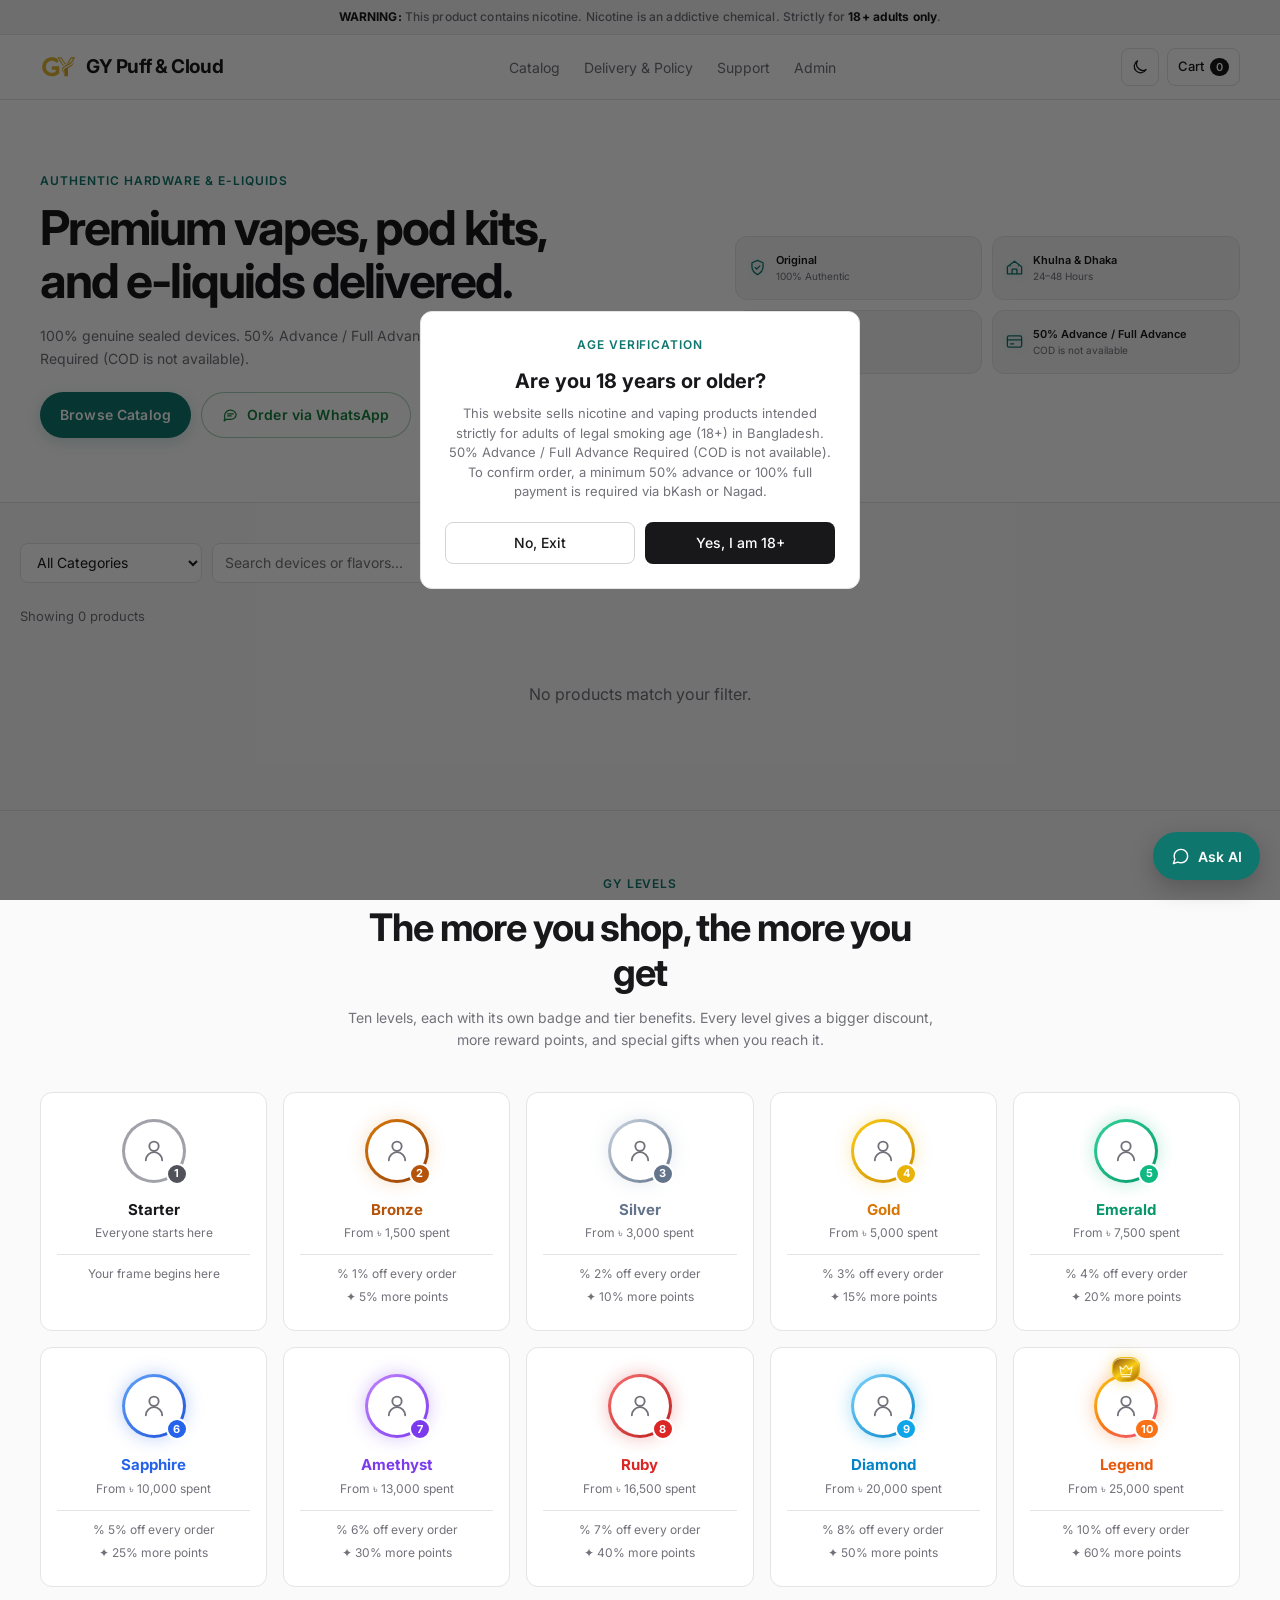
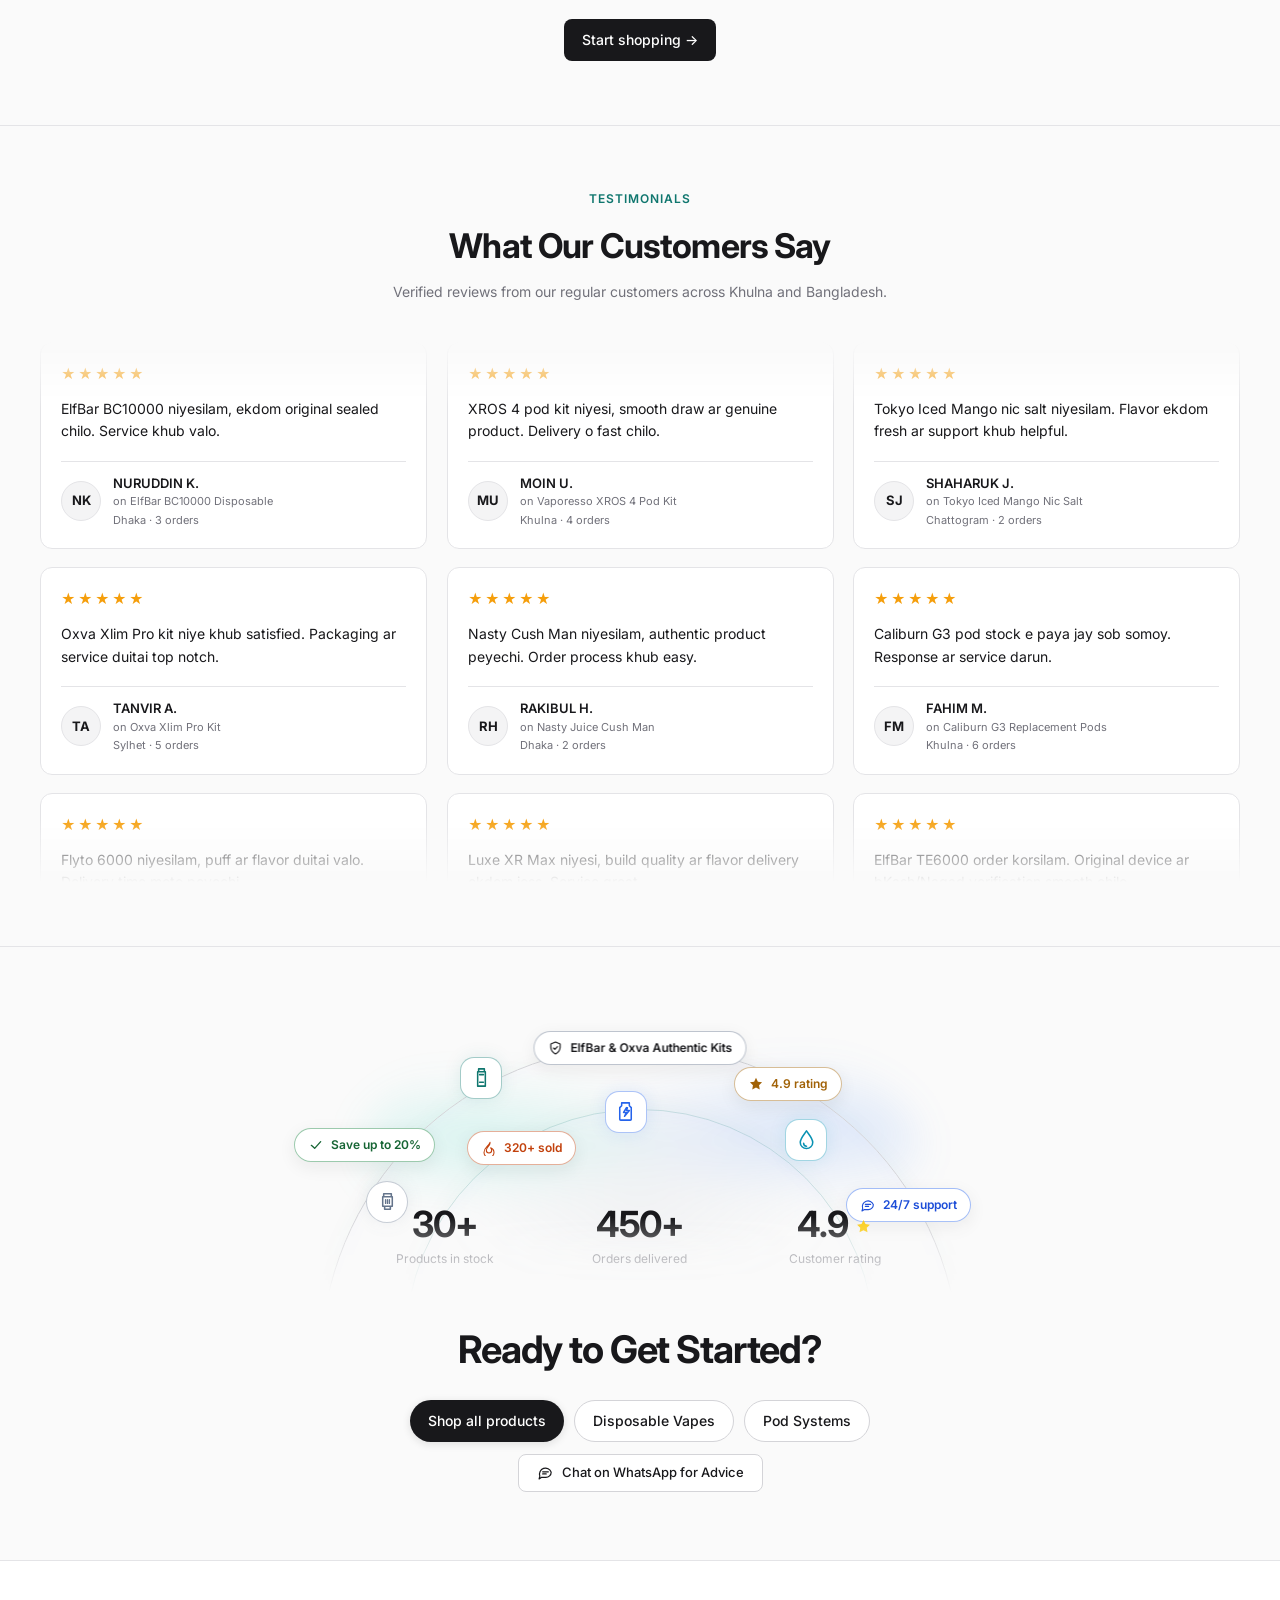
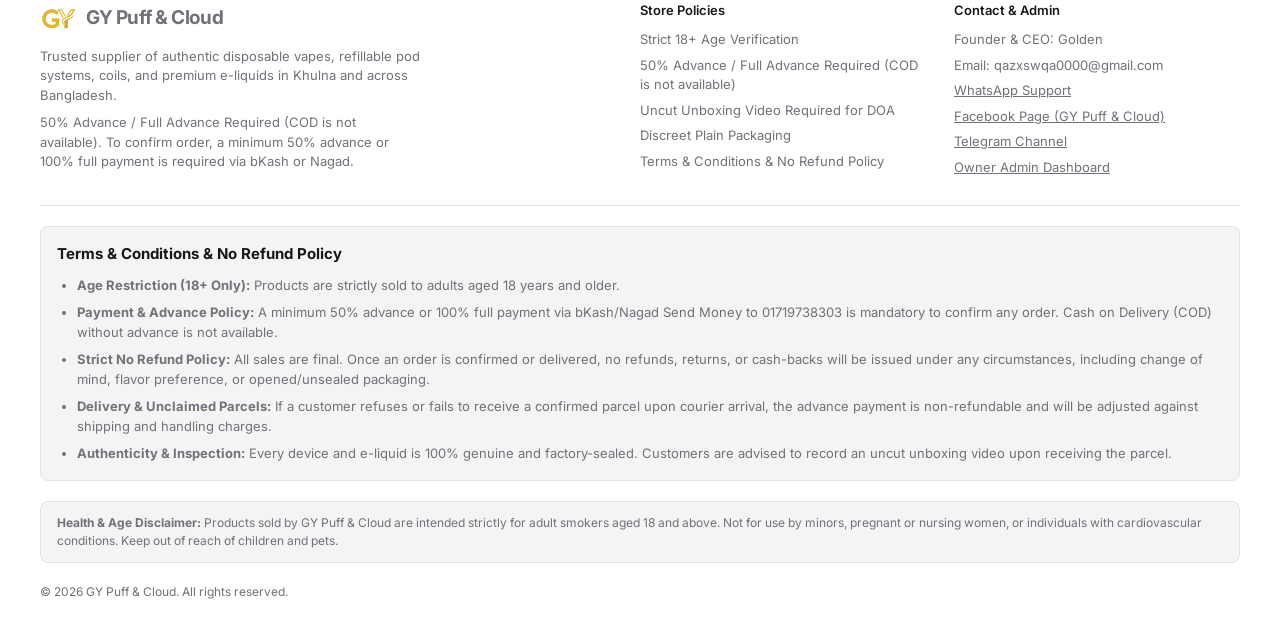
<file: index.html>
<!DOCTYPE html>
<html lang="en">
<head>
  <meta charset="utf-8" />
  <meta name="viewport" content="width=device-width, initial-scale=1.0" />
  <title>GY Puff &amp; Cloud | Online Vape &amp; Pod Shop in Bangladesh</title>
  <meta name="description" content="GY Puff &amp; Cloud by Yeasin Kabir (Golden) is an 18+ authentic vape shop in Bangladesh, offering disposable vapes, pod kits, nic salts, e-liquids, coils and cartridges in Khulna, Satkhira and Dhaka." />
  <meta name="keywords" content="GY Puff &amp; Cloud, Yeasin Kabir, vape shop bangladesh, disposable vape, pod kit, nic salt, e-liquid, coils, cartridges, khulna vape shop, satkhira vape shop, dhaka vape shop, 18+ authentic vape" />
  <meta name="author" content="Yeasin Kabir (Golden)" />
  <meta name="robots" content="index, follow, max-image-preview:large" />
  <meta property="og:type" content="website" />
  <meta property="og:url" content="https://gy-puff-cloud.pages.dev/" />
  <meta property="og:site_name" content="GY Puff &amp; Cloud" />
  <meta property="og:title" content="GY Puff &amp; Cloud | Authentic Vapes, Pods &amp; E-Liquids in Bangladesh" />
  <meta property="og:description" content="100% genuine sealed disposable vapes, pod systems, nic salts, and coils. Fast home delivery in Khulna &amp; Dhaka. 50% advance or full advance via bKash or Nagad." />
  <meta property="og:image" content="https://gy-puff-cloud.pages.dev/og-preview.jpg?v=2" />
  <meta property="og:image:secure_url" content="https://gy-puff-cloud.pages.dev/og-preview.jpg?v=2" />
  <meta property="og:image:type" content="image/jpeg" />
  <meta property="og:image:alt" content="GY Puff &amp; Cloud Vape Lounge and Shop" />
  <meta property="og:image:width" content="1200" />
  <meta property="og:image:height" content="630" />
  <meta name="twitter:card" content="summary_large_image" />
  <meta name="twitter:title" content="GY Puff &amp; Cloud | Authentic Vapes, Pods &amp; E-Liquids in Bangladesh" />
  <meta name="twitter:description" content="100% genuine sealed disposable vapes, pod systems, nic salts, and coils across Bangladesh." />
  <meta name="twitter:image" content="https://gy-puff-cloud.pages.dev/og-preview.jpg?v=2" />
  <link rel="canonical" href="https://gy-puff-cloud.pages.dev/" />
  <link rel="icon" type="image/png" href="favicon.png" />
  <link rel="icon" type="image/svg+xml" href="assets/favicon.svg" />
  <link rel="apple-touch-icon" href="favicon.png" />
  <link rel="stylesheet" href="css/style.css" />
  <script type="application/ld+json" id="store-structured-data">
  {
    "@context": "https://schema.org",
    "@type": "Store",
    "@id": "https://gy-puff-cloud.pages.dev/#store",
    "name": "GY Puff & Cloud",
    "url": "https://gy-puff-cloud.pages.dev/",
    "logo": "https://gy-puff-cloud.pages.dev/assets/favicon.svg",
    "image": "https://gy-puff-cloud.pages.dev/og-preview.jpg?v=2",
    "description": "Authentic disposable vapes, pod systems, nic salts, coils, and e-liquids in Bangladesh.",
    "founder": {
      "@type": "Person",
      "name": "Yeasin Kabir",
      "alternateName": "Golden"
    },
    "sameAs": [
      "https://www.facebook.com/share/1M5k583h2M/",
      "https://t.me/gypuff",
      "https://wa.me/8801410715713"
    ],
    "areaServed": [
      { "@type": "City", "name": "Khulna" },
      { "@type": "City", "name": "Satkhira" },
      { "@type": "City", "name": "Dhaka" },
      { "@type": "Country", "name": "Bangladesh" }
    ],
    "address": {
      "@type": "PostalAddress",
      "addressCountry": "BD"
    },
    "hasOfferCatalog": {
      "@type": "OfferCatalog",
      "name": "Vapes, Pods & E-Liquids",
      "itemListElement": [
        { "@type": "OfferCatalog", "name": "Disposable Vapes" },
        { "@type": "OfferCatalog", "name": "Pod Systems" },
        { "@type": "OfferCatalog", "name": "E-Liquids & Nic Salts" },
        { "@type": "OfferCatalog", "name": "Coils & Cartridges" },
        { "@type": "OfferCatalog", "name": "Mods & Kits" },
        { "@type": "OfferCatalog", "name": "Accessories" }
      ]
    }
  }
  </script>
</head>
<body>
  <!-- Nicotine Health Warning -->
  <div class="nicotine-bar">
    <strong>WARNING:</strong> This product contains nicotine. Nicotine is an addictive chemical. Strictly for <strong>18+ adults only</strong>.
  </div>

  <!-- Header -->
  <header class="site-header">
    <div class="container header-inner">
      <a href="index.html" class="brand-logo">
        <span class="brand-mark" aria-hidden="true"><img src="assets/favicon.svg" alt="" /></span>
        <span>GY Puff &amp; Cloud</span>
      </a>

      <nav class="nav-links">
        <a href="#catalog">Catalog</a>
        <a href="#delivery-info">Delivery &amp; Policy</a>
        <a href="https://wa.me/8801410715713" target="_blank" rel="noopener">Support</a>
        <a href="admin.html">Admin</a>
      </nav>

      <div class="header-actions">
        <button type="button" id="theme-toggle" class="icon-btn theme-toggle-btn" aria-label="Toggle theme" aria-pressed="false" title="Toggle theme">
          <svg viewBox="0 0 24 24" fill="none" aria-hidden="true">
            <path d="M20.2 15.4A8.5 8.5 0 0 1 8.6 3.8 8.5 8.5 0 1 0 20.2 15.4Z" stroke="currentColor" stroke-width="1.7" stroke-linecap="round" stroke-linejoin="round"/>
          </svg>
        </button>
        <button type="button" id="open-cart-btn" class="icon-btn">
          <span>Cart</span>
          <span id="cart-count" class="cart-badge">0</span>
        </button>
      </div>
    </div>
  </header>

  <!-- Minimal Retail Hero -->
  <section class="hero-section">
    <div class="container hero-grid">
      <div class="hero-copy">
        <p class="eyebrow">Authentic Hardware &amp; E-Liquids</p>
        <h1 class="hero-title">Premium vapes, pod kits, and e-liquids delivered.</h1>
        <p class="hero-subtitle">100% genuine sealed devices. 50% Advance / Full Advance Required (COD is not available).</p>
        <div class="hero-cta-group">
          <a href="#catalog" class="btn btn-primary hero-primary">Browse Catalog</a>
          <a href="https://wa.me/8801410715713" target="_blank" rel="noopener" class="btn btn-outline hero-whatsapp-btn">
            <svg viewBox="0 0 24 24" fill="none" aria-hidden="true">
              <path d="M20 11.5a7.5 7.5 0 0 1-7.5 7.5H6l-3 2 1-4a7.5 7.5 0 1 1 16-5.5Z" stroke="currentColor" stroke-width="1.7" stroke-linejoin="round"/>
              <path d="M8 11h8M8 14h5" stroke="currentColor" stroke-width="1.7" stroke-linecap="round"/>
            </svg>
            Order via WhatsApp
          </a>
        </div>
      </div>

      <ul class="hero-mini-badges">
        <li>
          <svg viewBox="0 0 24 24" fill="none" aria-hidden="true">
            <path d="M12 3 19 6v5c0 4.5-2.9 7.8-7 10-4.1-2.2-7-5.5-7-10V6l7-3Z" stroke="currentColor" stroke-width="1.6" stroke-linejoin="round"/>
            <path d="m9 12 2 2 4-4" stroke="currentColor" stroke-width="1.6" stroke-linecap="round" stroke-linejoin="round"/>
          </svg>
          <span><strong>Original</strong><small>100% Authentic</small></span>
        </li>
        <li>
          <svg viewBox="0 0 24 24" fill="none" aria-hidden="true">
            <path d="M3 11 12 4l9 7v9H3v-9Z" stroke="currentColor" stroke-width="1.6" stroke-linejoin="round"/>
            <path d="M9 20v-6h6v6M7 10h.01M17 10h.01" stroke="currentColor" stroke-width="1.6" stroke-linecap="round" stroke-linejoin="round"/>
          </svg>
          <span><strong>Khulna &amp; Dhaka</strong><small>24–48 Hours</small></span>
        </li>
        <li>
          <svg viewBox="0 0 24 24" fill="none" aria-hidden="true">
            <path d="M3 7h11v11H3zM14 11h4l3 3v4h-7z" stroke="currentColor" stroke-width="1.6" stroke-linejoin="round"/>
            <circle cx="7.5" cy="18.5" r="1.5" stroke="currentColor" stroke-width="1.6"/>
            <circle cx="17.5" cy="18.5" r="1.5" stroke="currentColor" stroke-width="1.6"/>
          </svg>
          <span><strong>Nationwide</strong><small>2–4 Days</small></span>
        </li>
        <li>
          <svg viewBox="0 0 24 24" fill="none" aria-hidden="true">
            <rect x="3" y="5" width="18" height="14" rx="2" stroke="currentColor" stroke-width="1.6"/>
            <path d="M3 10h18M7 15h4" stroke="currentColor" stroke-width="1.6" stroke-linecap="round"/>
          </svg>
          <span><strong>50% Advance / Full Advance</strong><small>COD is not available</small></span>
        </li>
      </ul>
    </div>
  </section>

  <section id="featured-marquee" class="marquee-section hidden" aria-label="Featured Products">
    <div class="container">
      <div class="marquee-header">
        <div>
          <p class="eyebrow">Trending &amp; Featured</p>
          <h2 class="marquee-title">Popular Picks</h2>
        </div>
        <span class="marquee-hint">Hover to pause · Click any item to view</span>
      </div>

      <div class="marquee-viewport">
        <div id="marquee-track" class="marquee-track"></div>
      </div>
    </div>
  </section>

  <!-- Main Catalog -->
  <main id="catalog" class="container catalog-section">
    <div class="toolbar">
      <div class="search-sort-group">
        <select id="category-select" class="select" aria-label="Filter by category" style="width: 195px;"></select>
        <input type="search" id="search-input" class="input" placeholder="Search devices or flavors..." />
        <select id="sort-select" class="select" style="width: 170px;" aria-label="Sort products">
          <option value="recommended">Featured</option>
          <option value="price-asc">Price: Low to High</option>
          <option value="price-desc">Price: High to Low</option>
          <option value="name">Name: A–Z</option>
        </select>
      </div>
    </div>

    <p id="catalog-status" style="font-size: 13px; color: var(--text-muted); margin-bottom: 16px;">Loading products...</p>
    <div id="product-grid" class="product-grid"></div>
  </main>

  <!-- Loyalty Levels Showcase -->
  <section id="loyalty-levels" class="loyalty-section">
    <div class="container">
      <div class="loyalty-header">
        <p class="eyebrow">GY Levels</p>
        <h2 class="loyalty-title">The more you shop, the more you get</h2>
        <p class="loyalty-subtitle">
          Ten levels, each with its own badge and tier benefits. Every level gives a bigger discount, more reward points, and special gifts when you reach it.
        </p>
      </div>

      <div id="loyalty-grid" class="loyalty-grid"></div>

      <div style="text-align: center; margin-top: 32px;">
        <a href="#catalog" class="btn btn-primary">Start shopping →</a>
      </div>
    </div>
  </section>

  <!-- Customer Testimonials (Auto-Scrolling Columns) -->
  <section class="testimonials-section">
    <div class="container">
      <div class="testimonials-header">
        <p class="eyebrow">Testimonials</p>
        <h2 class="testimonials-title">What Our Customers Say</h2>
        <p class="testimonials-subtitle">Verified reviews from our regular customers across Khulna and Bangladesh.</p>
      </div>

      <div class="testimonials-grid" id="testimonials-grid">
        <!-- JavaScript থেকে রিভিউ কার্ডগুলো অটোমেটিক লোড হবে -->
      </div>
    </div>
  </section>

  <!-- Ready to Get Started (Orbital Stats & CTA Section) -->
  <section class="cta-orbit-section">
    <div class="container">
      <div class="orbit-visual-wrap">
        <div class="orbit-arc orbit-arc-outer"></div>
        <div class="orbit-arc orbit-arc-inner"></div>

        <span class="orbit-pill pill-top">
          <svg class="orbit-pill-icon" viewBox="0 0 24 24" fill="none" aria-hidden="true">
            <path d="M12 3 19 6v5c0 4.5-2.9 7.8-7 10-4.1-2.2-7-5.5-7-10V6l7-3Z" stroke="currentColor" stroke-width="1.7" stroke-linejoin="round"/>
            <path d="m9 12 2 2 4-4" stroke="currentColor" stroke-width="1.7" stroke-linecap="round" stroke-linejoin="round"/>
          </svg>
          <span>ElfBar &amp; Oxva Authentic Kits</span>
        </span>
        <span class="orbit-pill pill-left">
          <svg class="orbit-pill-icon" viewBox="0 0 24 24" fill="none" aria-hidden="true">
            <path d="M5 12.5 10 17l9-10" stroke="currentColor" stroke-width="2" stroke-linecap="round" stroke-linejoin="round"/>
          </svg>
          <span>Save up to 20%</span>
        </span>
        <span class="orbit-pill pill-hot">
          <svg class="orbit-pill-icon" viewBox="0 0 24 24" fill="none" aria-hidden="true">
            <path d="M13.5 3.5c.5 3-1 4.5-2.4 6.1C9.5 11.4 8 13 8 15.5a4 4 0 0 0 8 0c0-1.6-.7-2.8-1.5-3.8 3.2 1.4 5 4 5 7.1a7.5 7.5 0 0 1-15 0c0-3.6 1.8-6.3 4.4-8.8 1.8-1.7 3.5-3.5 4.6-6.5Z" stroke="currentColor" stroke-width="1.6" stroke-linecap="round" stroke-linejoin="round"/>
          </svg>
          <span>320+ sold</span>
        </span>
        <span class="orbit-pill pill-rating">
          <svg class="orbit-pill-icon" viewBox="0 0 24 24" fill="currentColor" aria-hidden="true">
            <path d="m12 2.8 2.8 5.7 6.3.9-4.55 4.43 1.08 6.27L12 17.14l-5.63 2.96 1.08-6.27L2.9 9.4l6.3-.92L12 2.8Z"/>
          </svg>
          <span>4.9 rating</span>
        </span>
        <span class="orbit-pill pill-chat">
          <svg class="orbit-pill-icon" viewBox="0 0 24 24" fill="none" aria-hidden="true">
            <path d="M20 11.5a7.5 7.5 0 0 1-7.5 7.5H6l-3 2 1-4a7.5 7.5 0 1 1 16-5.5Z" stroke="currentColor" stroke-width="1.7" stroke-linejoin="round"/>
            <path d="M8 11h8M8 14h5" stroke="currentColor" stroke-width="1.7" stroke-linecap="round"/>
          </svg>
          <span>24/7 support</span>
        </span>

        <div class="orbit-icon icon-1" role="img" aria-label="Disposable vapes">
          <svg viewBox="0 0 24 24" fill="none" aria-hidden="true">
            <path d="M9 3h6v3H9zM8 6h8v15H8z" stroke="currentColor" stroke-width="1.6" stroke-linejoin="round"/>
            <path d="M10 9h4M10 17h4" stroke="currentColor" stroke-width="1.6" stroke-linecap="round"/>
          </svg>
        </div>
        <div class="orbit-icon icon-2" role="img" aria-label="Pod systems">
          <svg viewBox="0 0 24 24" fill="none" aria-hidden="true">
            <path d="M8 3h8v3l2 2v12a1 1 0 0 1-1 1H7a1 1 0 0 1-1-1V8l2-2V3Z" stroke="currentColor" stroke-width="1.6" stroke-linejoin="round"/>
            <path d="m13 8-3 5h3l-2 4 5-6h-3l1-3" stroke="currentColor" stroke-width="1.6" stroke-linecap="round" stroke-linejoin="round"/>
          </svg>
        </div>
        <div class="orbit-icon icon-3" role="img" aria-label="E-liquids">
          <svg viewBox="0 0 24 24" fill="none" aria-hidden="true">
            <path d="M12 3c-2.2 3.4-6.5 7.8-6.5 12a6.5 6.5 0 0 0 13 0c0-4.2-4.3-8.6-6.5-12Z" stroke="currentColor" stroke-width="1.6" stroke-linejoin="round"/>
            <path d="M9 16a3 3 0 0 0 3 3" stroke="currentColor" stroke-width="1.6" stroke-linecap="round"/>
          </svg>
        </div>
        <div class="orbit-icon icon-4" role="img" aria-label="Coils and pods">
          <svg viewBox="0 0 24 24" fill="none" aria-hidden="true">
            <path d="M8 4h8v3H8zM7 7h10v10H7zM9 17v3h6v-3" stroke="currentColor" stroke-width="1.6" stroke-linejoin="round"/>
            <path d="M10 10v4m2-4v4m2-4v4" stroke="currentColor" stroke-width="1.4" stroke-linecap="round"/>
          </svg>
        </div>

        <div class="orbit-stats-row">
          <div class="orbit-stat">
            <strong id="orbit-product-count">30+</strong>
            <span>Products in stock</span>
          </div>
          <div class="orbit-stat">
            <strong>450+</strong>
            <span>Orders delivered</span>
          </div>
          <div class="orbit-stat">
            <strong>4.9 <svg class="orbit-stat-star" viewBox="0 0 24 24" fill="currentColor" aria-hidden="true"><path d="m12 2.8 2.8 5.7 6.3.9-4.55 4.43 1.08 6.27L12 17.14l-5.63 2.96 1.08-6.27L2.9 9.4l6.3-.92L12 2.8Z"/></svg></strong>
            <span>Customer rating</span>
          </div>
        </div>
      </div>

      <div class="cta-orbit-content">
        <h2 class="cta-orbit-title">Ready to Get Started?</h2>

        <div class="cta-orbit-buttons">
          <a href="#catalog" class="btn btn-primary" data-quick-cat="All">
            Shop all products
          </a>
          <a href="#catalog" class="btn btn-outline" data-quick-cat="Disposable Vapes">
            Disposable Vapes
          </a>
          <a href="#catalog" class="btn btn-outline" data-quick-cat="Pod Systems">
            Pod Systems
          </a>
        </div>

        <div style="margin-top: 12px;">
          <a href="https://wa.me/8801410715713" target="_blank" rel="noopener" class="btn btn-outline" style="font-size: 13px; height: 38px;">
            <svg class="orbit-whatsapp-icon" viewBox="0 0 24 24" fill="none" aria-hidden="true">
              <path d="M20 11.5a7.5 7.5 0 0 1-7.5 7.5H6l-3 2 1-4a7.5 7.5 0 1 1 16-5.5Z" stroke="currentColor" stroke-width="1.7" stroke-linejoin="round"/>
              <path d="M8 11h8M8 14h5" stroke="currentColor" stroke-width="1.7" stroke-linecap="round"/>
            </svg>
            Chat on WhatsApp for Advice
          </a>
        </div>
      </div>
    </div>
  </section>

  <!-- Footer & Terms -->
  <footer id="delivery-info" class="site-footer">
    <div class="container">
      <div class="footer-grid">
        <div>
          <div class="brand-logo" style="margin-bottom: 10px;">
            <span class="brand-mark" aria-hidden="true"><img src="assets/favicon.svg" alt="" /></span>
            <span>GY Puff &amp; Cloud</span>
          </div>
          <p style="max-width: 380px;">Trusted supplier of authentic disposable vapes, refillable pod systems, coils, and premium e-liquids in Khulna and across Bangladesh.</p>
          <p style="max-width: 380px; margin-top: 8px;">50% Advance / Full Advance Required (COD is not available). To confirm order, a minimum 50% advance or 100% full payment is required via bKash or Nagad.</p>
        </div>

        <div>
          <h4 style="color: var(--text); font-weight: 600; margin-bottom: 10px;">Store Policies</h4>
          <ul style="list-style: none; display: grid; gap: 6px;">
            <li>Strict 18+ Age Verification</li>
            <li>50% Advance / Full Advance Required (COD is not available)</li>
            <li>Uncut Unboxing Video Required for DOA</li>
            <li>Discreet Plain Packaging</li>
            <li><a href="#terms-policy">Terms &amp; Conditions &amp; No Refund Policy</a></li>
          </ul>
        </div>

        <div>
          <h4 style="color: var(--text); font-weight: 600; margin-bottom: 10px;">Contact &amp; Admin</h4>
          <ul style="list-style: none; display: grid; gap: 6px;">
            <li>Founder &amp; CEO: Golden</li>
            <li>Email: qazxswqa0000@gmail.com</li>
            <li><a href="https://wa.me/8801410715713" target="_blank" rel="noopener" style="text-decoration: underline;">WhatsApp Support</a></li>
            <li><a href="https://www.facebook.com/share/1M5k583h2M/" data-social-link="facebook" target="_blank" rel="noopener" style="text-decoration: underline;">Facebook Page (GY Puff &amp; Cloud)</a></li>
            <li><a href="https://t.me/gypuff" data-social-link="telegram" target="_blank" rel="noopener" style="text-decoration: underline;">Telegram Channel</a></li>
            <li><a href="admin.html" style="text-decoration: underline;">Owner Admin Dashboard</a></li>
          </ul>
        </div>
      </div>

      <section id="terms-policy" class="terms-policy" aria-labelledby="terms-policy-heading">
        <h3 id="terms-policy-heading">Terms &amp; Conditions &amp; No Refund Policy</h3>
        <ul>
          <li><strong>Age Restriction (18+ Only):</strong> Products are strictly sold to adults aged 18 years and older.</li>
          <li><strong>Payment &amp; Advance Policy:</strong> A minimum 50% advance or 100% full payment via bKash/Nagad Send Money to 01719738303 is mandatory to confirm any order. Cash on Delivery (COD) without advance is not available.</li>
          <li><strong>Strict No Refund Policy:</strong> All sales are final. Once an order is confirmed or delivered, no refunds, returns, or cash-backs will be issued under any circumstances, including change of mind, flavor preference, or opened/unsealed packaging.</li>
          <li><strong>Delivery &amp; Unclaimed Parcels:</strong> If a customer refuses or fails to receive a confirmed parcel upon courier arrival, the advance payment is non-refundable and will be adjusted against shipping and handling charges.</li>
          <li><strong>Authenticity &amp; Inspection:</strong> Every device and e-liquid is 100% genuine and factory-sealed. Customers are advised to record an uncut unboxing video upon receiving the parcel.</li>
        </ul>
      </section>

      <div class="warning-box">
        <strong>Health &amp; Age Disclaimer:</strong> Products sold by GY Puff &amp; Cloud are intended strictly for adult smokers aged 18 and above. Not for use by minors, pregnant or nursing women, or individuals with cardiovascular conditions. Keep out of reach of children and pets.
      </div>

      <p style="margin-top: 20px; font-size: 12px;">&copy; 2026 GY Puff &amp; Cloud. All rights reserved.</p>
    </div>
  </footer>

  <!-- Cart & WhatsApp Checkout Drawer -->
  <div id="cart-drawer" class="overlay drawer-overlay hidden" role="dialog" aria-modal="true">
    <div class="drawer-box">
      <div class="drawer-header">
        <h3 style="font-size: 16px; font-weight: 700;">Your Cart</h3>
        <button type="button" id="close-cart-btn" class="icon-btn">Close &times;</button>
      </div>

      <div class="drawer-body">
        <div id="cart-items-list"></div>

        <form id="checkout-form" class="hidden" style="margin-top: 20px; padding-top: 18px; border-top: 1px solid var(--border);">
          <h4 style="font-size: 14px; font-weight: 600; margin-bottom: 12px;">Delivery Details</h4>

          <div class="form-grid" style="gap: 10px;">
            <div class="field">
              <label for="cust-name">Full Name *</label>
              <input type="text" id="cust-name" class="input" required placeholder="Enter your name" />
            </div>

            <div class="field">
              <label for="cust-phone">Phone Number *</label>
              <input type="tel" id="cust-phone" class="input" required placeholder="01XXXXXXXXX" />
            </div>

            <div class="field">
              <label for="delivery-zone">Delivery Zone *</label>
              <select id="delivery-zone" class="select">
                <option value="inside">Inside Khulna / Dhaka (৳ 70)</option>
                <option value="outside">Outside Dhaka - Courier (৳ 130)</option>
              </select>
            </div>

            <div class="field">
              <label for="cust-address">Full Delivery Address *</label>
              <textarea id="cust-address" class="textarea" rows="2" required placeholder="House, Road, Area, Thana, District"></textarea>
            </div>

            <div class="field">
              <label for="payment-method">Payment Method</label>
              <select id="payment-method" class="select" required>
                <option value="50">50% Advance via bKash / Nagad (Remaining on Delivery)</option>
                <option value="100">100% Full Advance Payment via bKash / Nagad</option>
              </select>
              <div class="payment-number-box">
                <p class="payment-number-label">bKash / Nagad Personal (Send Money Only):</p>
                <div class="payment-number-row">
                  <strong class="payment-number">01719738303</strong>
                  <button type="button" class="payment-copy-btn" id="copy-payment-number">Copy</button>
                </div>
                <p class="payment-number-note">Please Send Money Only to 01719738303 and enter your Sender Number &amp; Transaction ID (TrxID) below.</p>
                <p class="payment-number-requirement">To confirm order, a minimum 50% advance or 100% full payment is required via bKash or Nagad.</p>
              </div>
            </div>

            <div class="field">
              <label for="cust-note">Sender Number &amp; Transaction ID (TrxID) *</label>
              <input type="text" id="cust-note" class="input" required placeholder="Enter bKash/Nagad Send Money Number and Transaction ID (TrxID) *Required for verification*" />
            </div>
          </div>
        </form>
      </div>

      <div id="cart-footer" class="drawer-footer hidden">
        <div style="display: grid; gap: 6px; font-size: 13px; margin-bottom: 14px;">
          <div style="display: flex; justify-content: space-between;">
            <span style="color: var(--text-muted);">Subtotal</span>
            <span id="cart-subtotal">৳ 0</span>
          </div>
          <div style="display: flex; justify-content: space-between;">
            <span style="color: var(--text-muted);">Delivery Charge</span>
            <span id="cart-delivery">৳ 70</span>
          </div>
          <div style="display: flex; justify-content: space-between; font-size: 16px; font-weight: 700; padding-top: 8px; border-top: 1px solid var(--border);">
            <span>Total Payable</span>
            <span id="cart-total">৳ 0</span>
          </div>
          <div style="display: flex; justify-content: space-between;">
            <span id="cart-advance-label" style="color: var(--text-muted);">50% Advance Paid / Required</span>
            <span id="cart-advance">৳ 0</span>
          </div>
          <div style="display: flex; justify-content: space-between;">
            <span style="color: var(--text-muted);">Remaining Due</span>
            <span id="cart-due">৳ 0</span>
          </div>
        </div>
        <label class="checkout-agreement" for="agree-terms">
          <input type="checkbox" id="agree-terms" form="checkout-form" required />
          <span>I agree to the Terms &amp; Conditions and understand that there is NO REFUND once the order is confirmed.</span>
        </label>
        <button type="button" id="confirm-whatsapp-btn" class="btn btn-whatsapp" style="width: 100%;">
          Confirm Order via WhatsApp
        </button>
      </div>
    </div>
  </div>

  <!-- 18+ Age Verification Gate -->
  <div id="age-gate" class="overlay hidden" role="dialog" aria-modal="true">
    <div class="modal-box modal-sm" style="text-align: center;">
      <p class="eyebrow">Age Verification</p>
      <h2 style="font-size: 20px; font-weight: 700; margin-bottom: 8px;">Are you 18 years or older?</h2>
      <p style="font-size: 13px; color: var(--text-muted); margin-bottom: 20px;">
        This website sells nicotine and vaping products intended strictly for adults of legal smoking age (18+) in Bangladesh. 50% Advance / Full Advance Required (COD is not available). To confirm order, a minimum 50% advance or 100% full payment is required via bKash or Nagad.
      </p>
      <div style="display: grid; grid-template-columns: 1fr 1fr; gap: 10px;">
        <button type="button" id="age-no-btn" class="btn btn-outline">No, Exit</button>
        <button type="button" id="age-yes-btn" class="btn btn-primary">Yes, I am 18+</button>
      </div>
    </div>
  </div>

  <script src="js/config.js"></script>
  <script src="js/social-links.js"></script>
  <script src="js/store.js"></script>
  <script src="js/chatbot.js"></script>
</body>
</html>
</file>
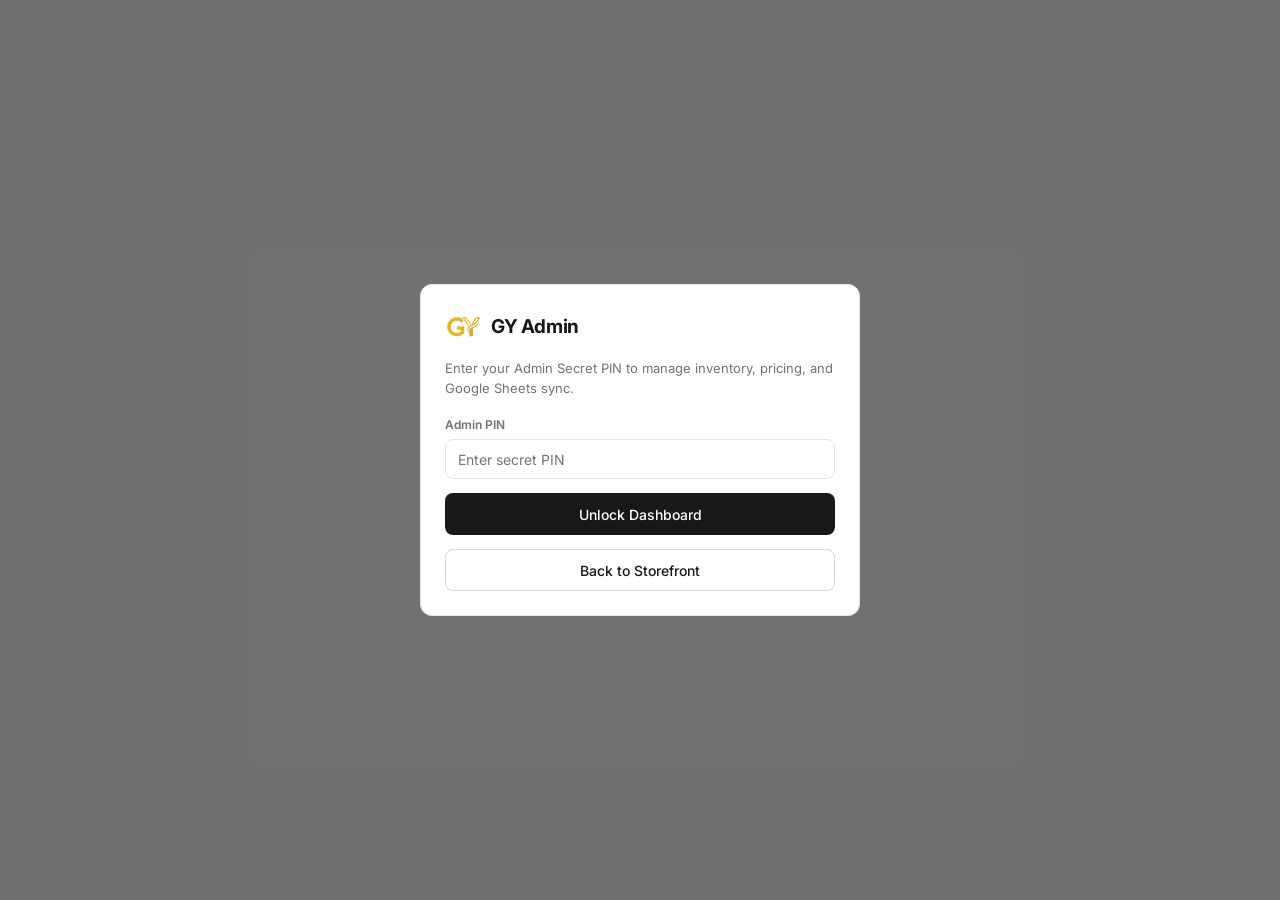
<file: admin.html>
<!DOCTYPE html>
<html lang="en">
<head>
  <meta charset="utf-8" />
  <meta name="viewport" content="width=device-width, initial-scale=1.0" />
  <title>Admin Panel | GY Puff &amp; Cloud</title>
  <link rel="icon" type="image/png" href="favicon.png" />
  <link rel="icon" type="image/svg+xml" href="assets/favicon.svg" />
  <link rel="apple-touch-icon" href="favicon.png" />
  <link rel="stylesheet" href="css/style.css" />
</head>
<body>

  <!-- Admin Auth Gate -->
  <div id="admin-login-screen" class="overlay">
    <div class="modal-box modal-sm">
      <div class="brand-logo" style="margin-bottom: 14px;">
        <span class="brand-mark" aria-hidden="true"><img src="assets/favicon.svg" alt="" /></span>
        <span>GY Admin</span>
      </div>
      <p style="font-size: 13px; color: var(--text-muted); margin-bottom: 18px;">
        Enter your Admin Secret PIN to manage inventory, pricing, and Google Sheets sync.
      </p>
      <form id="login-form" class="form-grid">
        <div class="field">
          <label for="admin-pin-input">Admin PIN</label>
          <input type="password" id="admin-pin-input" class="input" required placeholder="Enter secret PIN" />
        </div>
        <p id="login-error" class="hidden" style="font-size: 12px; color: var(--danger);"></p>
        <button type="submit" id="login-btn" class="btn btn-primary" style="width: 100%;">Unlock Dashboard</button>
        <a href="index.html" class="btn btn-outline" style="width: 100%;">Back to Storefront</a>
      </form>
    </div>
  </div>

  <!-- Main Admin Dashboard -->
  <div id="admin-app" class="admin-layout hidden">
    <aside class="admin-sidebar">
      <div class="brand-logo">
        <span class="brand-mark" aria-hidden="true"><img src="assets/favicon.svg" alt="" /></span>
        <span>GY Admin</span>
      </div>

      <nav class="admin-nav">
        <button type="button" class="active" data-tab="overview">Overview &amp; Inventory</button>
        <button type="button" data-tab="add-product">Add / Edit Product</button>
        <button type="button" data-tab="settings">Settings &amp; Sync</button>
        <button type="button" data-tab="setup-guide">Google Sheet Setup Guide</button>
      </nav>

      <div style="margin-top: auto; display: grid; gap: 8px;">
        <button type="button" id="admin-theme-btn" class="btn btn-outline theme-toggle-btn" style="width: 100%;" aria-label="Toggle theme" aria-pressed="false" title="Toggle theme">
          <svg viewBox="0 0 24 24" fill="none" aria-hidden="true">
            <path d="M20.2 15.4A8.5 8.5 0 0 1 8.6 3.8 8.5 8.5 0 1 0 20.2 15.4Z" stroke="currentColor" stroke-width="1.7" stroke-linecap="round" stroke-linejoin="round"/>
          </svg>
        </button>
        <a href="index.html" target="_blank" class="btn btn-outline" style="width: 100%;">View Live Store</a>
        <button type="button" id="logout-btn" class="btn btn-danger" style="width: 100%;">Lock Panel</button>
      </div>
    </aside>

    <main class="admin-main">
      <!-- TAB 1: Overview & Inventory Table -->
      <section id="tab-overview">
        <div style="display: flex; flex-wrap: wrap; justify-content: space-between; align-items: center; gap: 12px; margin-bottom: 24px;">
          <div>
            <h1 style="font-size: 22px; font-weight: 700;">Inventory &amp; Business Overview</h1>
            <p style="font-size: 13px; color: var(--text-muted);">Live synced with your Google Sheet</p>
          </div>
          <div style="display: flex; gap: 8px;">
            <button type="button" id="refresh-data-btn" class="btn btn-outline">Refresh Sheet Data</button>
            <button type="button" id="goto-add-btn" class="btn btn-primary">+ Add New Product</button>
          </div>
        </div>

        <div class="stats-grid">
          <div class="stat-card">
            <span>Total Products</span>
            <strong id="stat-total">0</strong>
          </div>
          <div class="stat-card">
            <span>Active / Hidden</span>
            <strong id="stat-active">0 / 0</strong>
          </div>
          <div class="stat-card">
            <span>Out of Stock Variants</span>
            <strong id="stat-oos" style="color: var(--danger);">0</strong>
          </div>
          <div class="stat-card">
            <span>Est. Inventory Value</span>
            <strong id="stat-value">৳ 0</strong>
          </div>
        </div>

        <div class="panel-card">
          <div style="display: flex; justify-content: space-between; align-items: center; margin-bottom: 16px;">
            <h2 style="font-size: 16px; font-weight: 600;">Product &amp; Variant Manager</h2>
            <input type="search" id="admin-search" class="input" style="max-width: 260px;" placeholder="Filter products..." />
          </div>

          <div class="table-wrap">
            <table class="data-table">
              <thead>
                <tr>
                  <th>Product</th>
                  <th>Category</th>
                  <th>Status</th>
                  <th>Variants (Quick Edit Price &amp; Stock)</th>
                  <th style="text-align: right;">Actions</th>
                </tr>
              </thead>
              <tbody id="admin-product-tbody"></tbody>
            </table>
          </div>
        </div>
      </section>

      <!-- TAB 2: Add / Edit Product Form -->
      <section id="tab-add-product" class="hidden">
        <div style="margin-bottom: 20px;">
          <h1 id="form-heading" style="font-size: 22px; font-weight: 700;">Add New Product</h1>
          <p style="font-size: 13px; color: var(--text-muted);">Saves directly to both Products and Plans tabs in your Google Sheet.</p>
        </div>

        <form id="product-form" class="panel-card form-grid">
          <div class="form-grid form-grid-2">
            <div class="field">
              <label for="f-name">Product Name *</label>
              <input type="text" id="f-name" class="input" required placeholder="e.g. ElfBar BC10000 Disposable" />
            </div>
            <div class="field">
              <label for="f-slug">Slug (Unique ID, no spaces) *</label>
              <input type="text" id="f-slug" class="input" required placeholder="e.g. elfbar-bc10000" />
            </div>
          </div>

          <div class="form-grid form-grid-2">
            <div class="field">
              <label for="f-category">Category *</label>
              <select id="f-category" class="select"></select>
            </div>
            <div class="field">
              <label for="f-subtitle">Short Subtitle</label>
              <input type="text" id="f-subtitle" class="input" placeholder="e.g. 10,000 Puffs · Rechargeable Type-C" />
            </div>
          </div>

          <div class="form-grid form-grid-2">
            <div class="field">
              <label for="f-image">Main Image URL *</label>
              <input type="url" id="f-image" class="input" required placeholder="https://..." />
            </div>
            <div class="field">
              <label for="f-gallery">Gallery Image URLs (separate with |, commas, or new lines)</label>
              <textarea id="f-gallery" class="textarea" rows="2" placeholder="https://img1.jpg | https://img2.jpg"></textarea>
            </div>
          </div>
          <div class="field">
            <span class="admin-image-preview-label">Image Preview</span>
            <img id="f-image-preview" class="admin-image-preview hidden" alt="Product image preview" />
          </div>

          <div class="form-grid form-grid-2">
            <div class="field">
              <label for="f-badge">Badge Label (Optional)</label>
              <input type="text" id="f-badge" class="input" placeholder="e.g. Best Seller, New Arrival" />
            </div>
            <div class="field">
              <label for="f-status">Visibility Status</label>
              <select id="f-status" class="select">
                <option value="active">Active (Visible in Store)</option>
                <option value="hidden">Hidden (Draft / Out of Season)</option>
              </select>
            </div>
          </div>

          <div class="field">
            <label for="f-description">Full Description</label>
            <textarea id="f-description" class="textarea" rows="3" placeholder="Detailed product description..."></textarea>
          </div>

          <div class="field">
            <label for="f-specs">Box Contents &amp; Specs (separate bullets with | )</label>
            <input type="text" id="f-specs" class="input" placeholder="1x Device | 1x Type-C Cable | Authenticity Card" />
          </div>

          <!-- Variants / Flavors Builder -->
          <div style="border-top: 1px solid var(--border); padding-top: 16px; margin-top: 8px;">
            <div style="display: flex; justify-content: space-between; align-items: center; margin-bottom: 10px;">
              <label style="font-size: 13px; font-weight: 700;">Flavors / Nicotine Variants (Plans Tab)</label>
              <button type="button" id="add-variant-row-btn" class="btn btn-outline" style="height: 32px; font-size: 12px;">+ Add Variant</button>
            </div>
            <div id="variant-rows-container"></div>
          </div>

          <div style="display: flex; gap: 10px; padding-top: 12px;">
            <button type="submit" id="save-product-btn" class="btn btn-primary">Save Product to Google Sheet</button>
            <button type="button" id="reset-form-btn" class="btn btn-outline">Reset Form</button>
          </div>
        </form>
      </section>

      <!-- TAB 3: Store Settings -->
      <section id="tab-settings" class="hidden">
        <h1 style="font-size: 22px; font-weight: 700; margin-bottom: 20px;">Store Settings &amp; Connection</h1>

        <div class="panel-card form-grid">
          <p>Checkout payment policy: 50% Advance / Full Advance Required (COD is not available). To confirm order, a minimum 50% advance or 100% full payment is required via bKash or Nagad.</p>
          <div class="field">
            <label for="s-script-url">Google Apps Script Web App URL</label>
            <input type="url" id="s-script-url" class="input" placeholder="https://script.google.com/macros/s/XXXX/exec" />
            <p style="font-size: 12px; color: var(--text-muted); margin-top: 4px;">
              Saved in your browser for testing, or paste permanently into <code class="inline-code">js/config.js</code> under <code class="inline-code">APPS_SCRIPT_URL</code>.
            </p>
          </div>

          <div style="display: flex; flex-wrap: wrap; gap: 10px;">
            <button type="button" id="save-script-url-btn" class="btn btn-primary">Save &amp; Test Connection</button>
            <button type="button" id="clear-cache-btn" class="btn btn-outline">Clear Storefront Cache</button>
          </div>
          <p id="connection-status" style="font-size: 13px;"></p>
        </div>
      </section>

      <!-- TAB 4: Setup Guide -->
      <section id="tab-setup-guide" class="hidden">
        <h1 style="font-size: 22px; font-weight: 700; margin-bottom: 20px;">Google Sheets Backend Setup Guide</h1>

        <div class="panel-card" style="display: grid; gap: 16px; font-size: 14px;">
          <div>
            <strong>Step 1: Open Apps Script in your Google Sheet</strong>
            <p style="color: var(--text-muted); margin-top: 4px;">
              Open your GY Puff &amp; Cloud Google Sheet, click <code class="inline-code">Extensions</code> &rarr; <code class="inline-code">Apps Script</code> in the top menu.
            </p>
          </div>

          <div>
            <strong>Step 2: Paste Code.gs &amp; Set Your PIN</strong>
            <p style="color: var(--text-muted); margin-top: 4px;">
              Delete any default code in <code class="inline-code">Code.gs</code>, paste the contents of the <code class="inline-code">Code.gs</code> file from this project, and change <code class="inline-code">const ADMIN_PIN = "your-secret-pin";</code> to your own secret password. Click Save (Ctrl+S).
            </p>
          </div>

          <div>
            <strong>Step 3: Deploy as Web App</strong>
            <p style="color: var(--text-muted); margin-top: 4px;">
              Click <code class="inline-code">Deploy</code> &rarr; <code class="inline-code">New deployment</code>. Select type <strong>Web app</strong>. Set:
            </p>
            <ul style="padding-left: 20px; margin-top: 6px; color: var(--text-muted);">
              <li>Execute as: <strong>Me</strong></li>
              <li>Who has access: <strong>Anyone</strong></li>
            </ul>
            <p style="color: var(--text-muted); margin-top: 6px;">
              Click <strong>Deploy</strong>, authorize permissions if asked, and copy the generated <strong>Web app URL</strong> (<code class="inline-code">https://script.google.com/macros/s/.../exec</code>).
            </p>
          </div>

          <div>
            <strong>Step 4: Connect to Website</strong>
            <p style="color: var(--text-muted); margin-top: 4px;">
              Paste that Web App URL into <code class="inline-code">js/config.js</code> inside <code class="inline-code">APPS_SCRIPT_URL: "..."</code> (or test it immediately in the <strong>Settings &amp; Sync</strong> tab).
            </p>
          </div>
        </div>
      </section>
    </main>
  </div>

  <!-- Delete Confirmation Modal -->
  <div id="delete-modal" class="overlay hidden" role="dialog" aria-modal="true">
    <div class="modal-box modal-sm">
      <h3 style="font-size: 18px; font-weight: 700; margin-bottom: 8px;">Delete Product?</h3>
      <p id="delete-modal-text" style="font-size: 13px; color: var(--text-muted); margin-bottom: 18px;"></p>
      <div style="display: flex; justify-content: flex-end; gap: 10px;">
        <button type="button" id="cancel-delete-btn" class="btn btn-outline">Cancel</button>
        <button type="button" id="confirm-delete-btn" class="btn btn-danger">Delete Permanently</button>
      </div>
    </div>
  </div>

  <script src="js/config.js"></script>
  <script src="js/admin.js"></script>
</body>
</html>
</file>
<file: css/style.css>
@import url('https://fonts.googleapis.com/css2?family=Inter:wght@400;500;600;700&display=swap');

:root {
  --bg: #fafafa;
  --surface: #ffffff;
  --surface-alt: #f4f4f5;
  --text: #18181b;
  --text-muted: #71717a;
  --border: #e4e4e7;
  --border-strong: #d4d4d8;
  --accent: #18181b;
  --accent-text: #ffffff;
  --brand: #0f766e;
  --brand-soft: #f0fdfa;
  --danger: #b91c1c;
  --danger-soft: #fef2f2;
  --warning: #b45309;
  --warning-soft: #fffbeb;
  --radius: 8px;
  --radius-lg: 12px;
}

html.dark {
  --bg: #0f1113;
  --surface: #16191d;
  --surface-alt: #1e2227;
  --text: #f4f4f5;
  --text-muted: #9ca3af;
  --border: #272b30;
  --border-strong: #373c42;
  --accent: #f4f4f5;
  --accent-text: #111315;
  --brand: #2dd4bf;
  --brand-soft: #132a28;
  --danger: #f87171;
  --danger-soft: #2c1616;
  --warning: #fbbf24;
  --warning-soft: #292112;
}

* {
  box-sizing: border-box;
  margin: 0;
  padding: 0;
}

html {
  font-family: 'Inter', -apple-system, BlinkMacSystemFont, sans-serif;
  background-color: var(--bg);
  color: var(--text);
  line-height: 1.5;
  -webkit-font-smoothing: antialiased;
}

body {
  min-height: 100vh;
  display: flex;
  flex-direction: column;
}

a {
  color: inherit;
  text-decoration: none;
}

button, input, select, textarea {
  font: inherit;
  color: inherit;
}

button {
  cursor: pointer;
  background: none;
  border: none;
}

img {
  display: block;
  max-width: 100%;
}

/* Layout Utilities */
.container {
  width: 100%;
  max-width: 1240px;
  margin: 0 auto;
  padding: 0 20px;
}

.hidden {
  display: none !important;
}

/* Warning Top Bar */
.nicotine-bar {
  background-color: var(--surface-alt);
  border-bottom: 1px solid var(--border);
  text-align: center;
  padding: 8px 16px;
  font-size: 12px;
  font-weight: 500;
  color: var(--text-muted);
  letter-spacing: 0.01em;
}

.nicotine-bar strong {
  color: var(--text);
}

/* Header */
.site-header {
  position: sticky;
  top: 0;
  z-index: 40;
  background-color: var(--surface);
  border-bottom: 1px solid var(--border);
}

.header-inner {
  height: 64px;
  display: flex;
  align-items: center;
  justify-content: space-between;
  gap: 16px;
}

.brand-logo {
  display: flex;
  align-items: center;
  gap: 10px;
  font-weight: 700;
  font-size: 19px;
  letter-spacing: -0.02em;
}

.brand-mark {
  width: 36px;
  height: 36px;
  flex: 0 0 36px;
  border-radius: 8px;
  overflow: hidden;
  background-color: transparent;
  display: grid;
  place-items: center;
}

.brand-mark img {
  display: block;
  width: 100%;
  height: 100%;
  object-fit: contain;
  filter: drop-shadow(0 0 1px rgba(0, 0, 0, 0.08));
}

html:not(.dark) .brand-mark img {
  filter: contrast(1.08) saturate(1.15);
}

@media (max-width: 520px) {
  .brand-logo {
    gap: 9px;
    font-size: 17px;
  }

  .brand-mark {
    width: 34px;
    height: 34px;
    flex: 0 0 34px;
  }
}

.nav-links {
  display: none;
  align-items: center;
  gap: 24px;
  font-size: 14px;
  color: var(--text-muted);
}

.nav-links a:hover {
  color: var(--text);
}

@media (min-width: 768px) {
  .nav-links {
    display: flex;
  }
}

.header-actions {
  display: flex;
  align-items: center;
  gap: 8px;
}

.icon-btn {
  height: 38px;
  min-width: 38px;
  padding: 0 10px;
  border-radius: var(--radius);
  border: 1px solid var(--border);
  background-color: var(--surface);
  display: inline-flex;
  align-items: center;
  justify-content: center;
  gap: 6px;
  font-size: 13px;
  font-weight: 500;
  transition: border-color 0.15s ease, background-color 0.15s ease;
}

.icon-btn:hover {
  border-color: var(--border-strong);
  background-color: var(--surface-alt);
}

.theme-toggle-btn {
  gap: 0;
}

.icon-btn.theme-toggle-btn {
  width: 38px;
  min-width: 38px;
  padding: 0;
}

.theme-toggle-btn svg {
  display: block;
  width: 18px;
  height: 18px;
}

.theme-toggle-btn:focus-visible {
  outline: 2px solid var(--brand);
  outline-offset: 2px;
}

.cart-badge {
  background-color: var(--accent);
  color: var(--accent-text);
  font-size: 11px;
  font-weight: 600;
  padding: 1px 6px;
  border-radius: 99px;
}

/* Minimal Retail Hero */
.hero-section {
  border-bottom: 1px solid var(--border);
  background-color: var(--surface);
  padding: 40px 0 24px;
}

.hero-grid {
  display: grid;
  gap: 24px;
  align-items: center;
}

@media (min-width: 768px) {
  .hero-grid {
    grid-template-columns: minmax(0, 1.1fr) minmax(360px, 0.9fr);
    gap: clamp(36px, 6vw, 80px);
  }

  .hero-section {
    padding: 72px 0 64px;
  }
}

.hero-copy {
  max-width: 600px;
}

.eyebrow {
  font-size: 12px;
  font-weight: 600;
  text-transform: uppercase;
  letter-spacing: 0.08em;
  color: var(--brand);
  margin-bottom: 12px;
}

.hero-title {
  max-width: 18ch;
  font-size: clamp(32px, 4.5vw, 48px);
  font-weight: 700;
  letter-spacing: -0.04em;
  line-height: 1.1;
  margin-bottom: 16px;
}

.hero-subtitle {
  max-width: 46ch;
  font-size: 14px;
  color: var(--text-muted);
  line-height: 1.65;
  margin-bottom: 22px;
}

.hero-cta-group {
  display: flex;
  flex-wrap: wrap;
  gap: 10px;
}

.hero-cta-group .btn {
  height: 46px;
  padding: 0 20px;
  border-radius: 99px;
  font-weight: 600;
  letter-spacing: 0.01em;
}

.hero-cta-group .hero-primary {
  background-color: var(--brand);
  color: #ffffff;
  box-shadow: 0 4px 14px rgba(15, 118, 110, 0.18);
}

html.dark .hero-cta-group .hero-primary {
  color: #06211f;
  box-shadow: 0 4px 16px rgba(45, 212, 191, 0.18);
}

.hero-cta-group .hero-whatsapp-btn {
  color: #15803d;
  border-color: rgba(21, 128, 61, 0.36);
  background-color: var(--surface);
}

.hero-cta-group .hero-whatsapp-btn:hover {
  border-color: #15803d;
  background-color: var(--surface-alt);
}

.hero-whatsapp-btn svg {
  width: 17px;
  height: 17px;
}

.hero-mini-badges {
  list-style: none;
  display: flex;
  flex-wrap: wrap;
  gap: 10px;
  padding: 0;
  margin: 0;
}

.hero-mini-badges li {
  flex: 1 1 calc(50% - 5px);
  min-width: 0;
  min-height: 64px;
  display: flex;
  align-items: center;
  gap: 9px;
  padding: 10px 12px;
  border: 1px solid var(--border);
  border-radius: var(--radius-lg);
  background: var(--surface-alt);
  font-size: 11px;
}

.hero-mini-badges li > svg {
  flex: 0 0 auto;
  width: 19px;
  height: 19px;
  color: var(--brand);
  filter: drop-shadow(0 1px 5px rgba(15, 118, 110, 0.16));
}

.hero-mini-badges li > span {
  min-width: 0;
  display: grid;
  gap: 2px;
}

.hero-mini-badges strong {
  color: var(--text);
  font-size: 11px;
  font-weight: 600;
  line-height: 1.3;
}

.hero-mini-badges small {
  color: var(--text-muted);
  font-size: 10px;
  line-height: 1.3;
}

@media (max-width: 479px) {
  .hero-title {
    font-size: clamp(30px, 8vw, 36px);
  }

  .hero-cta-group {
    display: grid;
    grid-template-columns: 1fr;
  }

  .hero-cta-group .btn {
    width: 100%;
  }

  .hero-mini-badges {
    gap: 8px;
  }

  .hero-mini-badges li {
    flex-basis: calc(50% - 4px);
    min-height: 60px;
    gap: 7px;
    padding: 8px 9px;
  }

  .hero-mini-badges li > svg {
    width: 17px;
    height: 17px;
  }
}

.btn {
  display: inline-flex;
  align-items: center;
  justify-content: center;
  gap: 8px;
  height: 42px;
  padding: 0 18px;
  border-radius: var(--radius);
  font-size: 14px;
  font-weight: 500;
  transition: opacity 0.15s ease, background-color 0.15s ease, border-color 0.15s ease;
}

.btn:disabled {
  opacity: 0.45;
  cursor: not-allowed;
}

.btn-primary {
  background-color: var(--accent);
  color: var(--accent-text);
}

.btn-primary:hover:not(:disabled) {
  opacity: 0.9;
}

.btn-outline {
  border: 1px solid var(--border-strong);
  background-color: var(--surface);
  color: var(--text);
}

.btn-outline:hover:not(:disabled) {
  background-color: var(--surface-alt);
}

.btn-whatsapp {
  background-color: #15803d;
  color: #ffffff;
  font-weight: 600;
}

.btn-whatsapp:hover:not(:disabled) {
  background-color: #166534;
}

.btn-danger {
  background-color: var(--danger-soft);
  color: var(--danger);
  border: 1px solid transparent;
}

.btn-danger:hover {
  border-color: var(--danger);
}

/* Catalog Controls */
.catalog-section {
  padding: 40px 0 64px;
}

.toolbar {
  display: flex;
  flex-direction: column;
  gap: 16px;
  margin-bottom: 24px;
}

@media (min-width: 768px) {
  .toolbar {
    flex-direction: row;
    align-items: center;
    justify-content: space-between;
  }
}

.category-pills {
  display: flex;
  flex-wrap: wrap;
  gap: 8px;
}

.pill {
  padding: 6px 14px;
  border-radius: 99px;
  font-size: 13px;
  font-weight: 500;
  border: 1px solid var(--border);
  background-color: var(--surface);
  color: var(--text-muted);
  transition: all 0.15s ease;
}

.pill:hover {
  color: var(--text);
  border-color: var(--border-strong);
}

.pill.active {
  background-color: var(--accent);
  color: var(--accent-text);
  border-color: var(--accent);
}

.search-sort-group {
  display: flex;
  flex-wrap: wrap;
  gap: 10px;
  width: 100%;
}

.search-sort-group .input {
  flex: 1 1 200px;
}

.search-sort-group .select {
  flex: 1 1 150px;
  width: auto !important;
}

@media (min-width: 768px) {
  .search-sort-group {
    width: auto;
    flex-wrap: nowrap;
  }

  .search-sort-group .select {
    flex: 0 0 auto;
  }
}

.input, .select, .textarea {
  width: 100%;
  height: 40px;
  padding: 0 12px;
  border-radius: var(--radius);
  border: 1px solid var(--border);
  background-color: var(--surface);
  font-size: 14px;
  outline: none;
}

.textarea {
  height: auto;
  padding: 10px 12px;
  resize: vertical;
}

.input:focus, .select:focus, .textarea:focus {
  border-color: var(--text);
}

.payment-number-box {
  margin: 8px 0 12px;
  padding: 10px 12px;
  border: 1px solid var(--brand);
  border-radius: 8px;
  background: var(--brand-soft);
}

.payment-number-label {
  font-size: 13px;
  font-weight: 600;
}

.payment-number-row {
  display: flex;
  align-items: center;
  gap: 10px;
  margin: 4px 0;
}

.payment-number {
  font-size: 16px;
  user-select: text;
}

.payment-copy-btn {
  padding: 4px 9px;
  border: 1px solid var(--brand);
  border-radius: 6px;
  background: var(--surface);
  color: var(--brand);
  font-size: 12px;
  font-weight: 600;
  cursor: pointer;
}

.payment-copy-btn:focus-visible {
  outline: 2px solid var(--brand);
  outline-offset: 2px;
}

.payment-number-note,
.payment-number-requirement {
  font-size: 12px;
  color: var(--text-muted);
}

.payment-number-requirement {
  margin-top: 4px;
}

/* Product Grid */
.product-grid {
  display: grid;
  grid-template-columns: repeat(2, minmax(0, 1fr));
  gap: 16px;
}

@media (min-width: 768px) {
  .product-grid {
    grid-template-columns: repeat(3, minmax(0, 1fr));
    gap: 24px;
  }
}

@media (min-width: 1024px) {
  .product-grid {
    grid-template-columns: repeat(4, minmax(0, 1fr));
  }
}

.product-card {
  background-color: var(--surface);
  border: 1px solid var(--border);
  border-radius: var(--radius-lg);
  overflow: hidden;
  display: flex;
  flex-direction: column;
  transition: border-color 0.15s ease;
}

.product-card:hover {
  border-color: var(--border-strong);
}

.card-media {
  display: block;
  position: relative;
  aspect-ratio: auto;
  height: auto;
  background-color: var(--surface-alt);
  overflow: hidden;
  cursor: pointer;
}

.card-media img {
  display: block;
  width: 100%;
  height: auto;
  object-fit: cover;
  object-position: center top;
}

.card-badge {
  position: absolute;
  top: 10px;
  left: 10px;
  background-color: var(--surface);
  color: var(--text);
  border: 1px solid var(--border);
  font-size: 11px;
  font-weight: 600;
  padding: 3px 8px;
  border-radius: 4px;
}

.card-body {
  padding: 16px;
  display: flex;
  flex-direction: column;
  flex: 1;
}

.card-cat {
  font-size: 11px;
  font-weight: 600;
  text-transform: uppercase;
  letter-spacing: 0.05em;
  color: var(--text-muted);
  margin-bottom: 4px;
}

.card-title {
  display: block;
  color: var(--text);
  font-size: 15px;
  font-weight: 600;
  line-height: 1.35;
  margin-bottom: 4px;
  cursor: pointer;
}

.card-subtitle {
  font-size: 12px;
  color: var(--text-muted);
  margin-bottom: 12px;
  display: -webkit-box;
  -webkit-line-clamp: 2;
  line-clamp: 2;
  -webkit-box-orient: vertical;
  overflow: hidden;
}
.card-footer {
  margin-top: auto;
  padding-top: 12px;
  border-top: 1px solid var(--border);
  display: flex;
  align-items: center;
  justify-content: space-between;
  gap: 8px;
}

.card-price {
  font-size: 15px;
  font-weight: 700;
  font-variant-numeric: tabular-nums;
}

.card-price small {
  font-weight: 400;
  font-size: 12px;
  color: var(--text-muted);
}

/* Modals & Drawers */
.overlay {
  position: fixed;
  inset: 0;
  z-index: 60;
  background-color: rgba(0, 0, 0, 0.55);
  display: flex;
  align-items: center;
  justify-content: center;
  padding: 16px;
}

.modal-box {
  background-color: var(--surface);
  border: 1px solid var(--border);
  border-radius: var(--radius-lg);
  width: 100%;
  max-width: 780px;
  max-height: 90vh;
  overflow-y: auto;
  padding: 24px;
  position: relative;
}

.modal-sm {
  max-width: 440px;
}

.drawer-overlay {
  justify-content: flex-end;
  padding: 0;
}

.drawer-box {
  background-color: var(--surface);
  border-left: 1px solid var(--border);
  width: 100%;
  max-width: 440px;
  height: 100vh;
  display: flex;
  flex-direction: column;
  overflow: hidden;
}

.drawer-header {
  padding: 18px 20px;
  border-bottom: 1px solid var(--border);
  display: flex;
  align-items: center;
  justify-content: space-between;
}

.drawer-body {
  flex: 1;
  overflow-y: auto;
  padding: 20px;
}

.drawer-footer {
  padding: 18px 20px;
  border-top: 1px solid var(--border);
  background-color: var(--surface-alt);
}

/* Cart Items */
.cart-item {
  display: flex;
  gap: 12px;
  padding-bottom: 14px;
  margin-bottom: 14px;
  border-bottom: 1px solid var(--border);
}

.cart-item img {
  width: 60px;
  height: 60px;
  border-radius: 6px;
  object-fit: cover;
  background-color: var(--surface-alt);
}

.qty-controls {
  display: inline-flex;
  align-items: center;
  border: 1px solid var(--border);
  border-radius: 6px;
  margin-top: 6px;
}

.qty-controls button {
  width: 26px;
  height: 26px;
  font-weight: 600;
}

.qty-controls span {
  min-width: 26px;
  text-align: center;
  font-size: 13px;
}

/* Product Detail Page */
.product-page-section {
  min-height: 60vh;
  padding: 26px 0 64px;
}

.pd-status {
  padding: 48px 0;
  color: var(--text-muted);
  text-align: center;
}

.pd-not-found {
  display: grid;
  justify-items: center;
  gap: 14px;
  padding: 72px 16px;
  text-align: center;
}

.pd-not-found h1 {
  font-size: clamp(24px, 4vw, 32px);
}

.pd-not-found p {
  max-width: 460px;
  color: var(--text-muted);
  font-size: 14px;
}

.breadcrumb {
  display: flex;
  flex-wrap: wrap;
  align-items: center;
  gap: 9px;
  margin-bottom: 24px;
  color: var(--text-muted);
  font-size: 12px;
}

.breadcrumb a {
  color: var(--brand);
}

.breadcrumb a:hover {
  text-decoration: underline;
}

.breadcrumb [aria-current="page"] {
  color: var(--text);
}

.product-detail-layout {
  display: grid;
  gap: 28px;
  align-items: start;
}

@media (min-width: 768px) {
  .product-detail-layout {
    grid-template-columns: minmax(0, 1fr) minmax(0, 0.95fr);
    gap: clamp(32px, 5vw, 64px);
  }
}

.pd-gallery,
.pd-purchase {
  min-width: 0;
}

.pd-main-image {
  aspect-ratio: auto;
  overflow: hidden;
  width: 100%;
  border: 1px solid var(--border);
  border-radius: var(--radius-lg);
  background: var(--surface-alt);
  cursor: zoom-in;
}

.pd-main-image img {
  display: block;
  width: 100%;
  height: auto;
  max-width: 100%;
  max-height: none;
  object-fit: cover;
  border-radius: 6px;
}

.pd-main-image:focus-visible {
  outline: 2px solid var(--brand);
  outline-offset: 3px;
}

.lightbox-open {
  overflow: hidden;
}

.lightbox-overlay {
  z-index: 100;
  padding: 56px 24px 24px;
  background-color: rgba(0, 0, 0, 0.92);
}

.lightbox-image {
  display: block;
  max-width: 100%;
  max-height: calc(100vh - 80px);
  border-radius: var(--radius);
  object-fit: contain;
}

.lightbox-close {
  position: absolute;
  top: 16px;
  right: 16px;
  z-index: 1;
  display: grid;
  place-items: center;
  width: 44px;
  height: 44px;
  border: 1px solid rgba(255, 255, 255, 0.45);
  border-radius: 50%;
  background-color: rgba(0, 0, 0, 0.5);
  color: #ffffff;
  font-size: 30px;
  line-height: 1;
  cursor: pointer;
}

.lightbox-close:focus-visible {
  outline: 2px solid #ffffff;
  outline-offset: 3px;
}

.pd-thumbs {
  display: flex;
  gap: 9px;
  margin-top: 12px;
  overflow-x: auto;
  padding: 2px 1px 5px;
}

.pd-thumb {
  flex: 0 0 68px;
  width: 68px;
  height: 68px;
  overflow: hidden;
  border: 1px solid var(--border);
  border-radius: var(--radius);
  background: var(--surface-alt);
}

.pd-thumb.active {
  border: 2px solid var(--brand);
  box-shadow: 0 0 0 2px var(--brand-soft);
}

.pd-thumb img {
  width: 100%;
  height: 100%;
  object-fit: contain;
}

.pd-purchase .eyebrow {
  margin-bottom: 8px;
}

.pd-title {
  font-size: clamp(26px, 4vw, 36px);
  line-height: 1.16;
  letter-spacing: -0.035em;
}

.pd-subtitle {
  margin-top: 8px;
  color: var(--text-muted);
  font-size: 14px;
  line-height: 1.55;
}

.pd-price-line {
  display: flex;
  align-items: baseline;
  gap: 12px;
  margin: 20px 0;
}

.pd-price {
  font-size: 28px;
  line-height: 1.1;
  font-weight: 700;
  font-variant-numeric: tabular-nums;
}

.pd-old-price {
  color: var(--text-muted);
  font-size: 15px;
}

.pd-section-label {
  margin-bottom: 10px;
  font-size: 12px;
  font-weight: 600;
  color: var(--text-muted);
  text-transform: uppercase;
  letter-spacing: 0.05em;
}

.pd-highlights-wrap,
.pd-variant-wrap {
  margin-top: 18px;
}

.pd-highlights {
  padding-left: 19px;
  display: grid;
  gap: 6px;
  color: var(--text-muted);
  font-size: 13px;
}

.pd-variant-grid {
  display: grid;
  grid-template-columns: repeat(auto-fit, minmax(140px, 1fr));
  gap: 8px;
}

.pd-variant-btn {
  min-width: 0;
  display: flex;
  flex-direction: column;
  align-items: flex-start;
  gap: 4px;
  padding: 11px 12px;
  border: 1px solid var(--border);
  border-radius: var(--radius);
  background: var(--surface);
  text-align: left;
}

.pd-variant-btn:hover,
.pd-variant-btn.selected {
  border-color: var(--brand);
  background: var(--surface-alt);
}

.pd-variant-btn.selected {
  box-shadow: 0 0 0 1px var(--brand);
}

.pd-variant-btn strong {
  color: var(--text);
  font-size: 12px;
}

.pd-variant-btn span {
  color: var(--text-muted);
  font-size: 11px;
}

.pd-availability {
  display: flex;
  align-items: center;
  justify-content: space-between;
  gap: 12px;
  margin-top: 18px;
  padding: 12px 0;
  border-top: 1px solid var(--border);
  border-bottom: 1px solid var(--border);
  font-size: 13px;
}

.pd-availability-label {
  color: var(--text-muted);
}

#pd-stock {
  color: var(--brand);
  text-align: right;
}

#pd-stock.out-of-stock {
  color: var(--danger);
}

.pd-purchase-controls {
  display: grid;
  gap: 12px;
  margin-top: 16px;
}

@media (min-width: 520px) {
  .pd-purchase-controls {
    grid-template-columns: auto minmax(0, 1fr);
    align-items: center;
  }
}

.qty-box {
  width: max-content;
  height: 42px;
  display: inline-flex;
  align-items: center;
  border: 1px solid var(--border);
  border-radius: var(--radius);
  background: var(--surface);
}

.qty-box button {
  width: 38px;
  height: 100%;
  font-size: 18px;
}

.qty-box input {
  width: 42px;
  height: 100%;
  padding: 0;
  border: 0;
  outline: 0;
  background: transparent;
  text-align: center;
  font-size: 13px;
  font-weight: 600;
  appearance: textfield;
  -moz-appearance: textfield;
}

.qty-box input::-webkit-inner-spin-button,
.qty-box input::-webkit-outer-spin-button {
  margin: 0;
  -webkit-appearance: none;
}

.pd-action-row {
  display: grid;
  grid-template-columns: 1fr 1fr;
  gap: 9px;
}

.pd-action-row .btn {
  padding: 0 12px;
}

.pd-action-row .btn-primary {
  background: var(--brand);
  color: #ffffff;
}

html.dark .pd-action-row .btn-primary {
  color: #06211f;
}

.pd-meta-list {
  display: grid;
  gap: 0;
  margin-top: 18px;
  font-size: 12px;
}

.pd-meta-list > div {
  display: flex;
  justify-content: space-between;
  gap: 16px;
  padding: 9px 0;
  border-bottom: 1px solid var(--border);
}

.pd-meta-list dt {
  color: var(--text-muted);
}

.pd-meta-list dd {
  text-align: right;
}

.product-tabs {
  margin-top: 56px;
  border-top: 1px solid var(--border);
  border-bottom: 1px solid var(--border);
}

.pd-tab-list {
  display: flex;
  gap: 24px;
  overflow-x: auto;
  border-bottom: 1px solid var(--border);
}

.pd-tab {
  flex: 0 0 auto;
  padding: 16px 2px 13px;
  border-bottom: 2px solid transparent;
  color: var(--text-muted);
  font-size: 13px;
  font-weight: 600;
}

.pd-tab.active {
  border-color: var(--brand);
  color: var(--text);
}

.pd-tab-panel {
  padding: 22px 2px;
}

.pd-description {
  max-width: 820px;
  color: var(--text-muted);
  line-height: 1.75;
}

.pd-description h2 {
  font-size: clamp(20px, 2.6vw, 24px);
  font-weight: 700;
  color: var(--text);
  line-height: 1.3;
  letter-spacing: -0.02em;
  margin: 26px 0 10px;
}

.pd-description h2:first-child {
  margin-top: 0;
}

.pd-description h3 {
  font-size: clamp(16px, 2vw, 19px);
  font-weight: 700;
  color: var(--text);
  line-height: 1.35;
  margin: 20px 0 8px;
}

.pd-description h4 {
  font-size: 15px;
  font-weight: 700;
  color: var(--text);
  line-height: 1.4;
  margin: 16px 0 6px;
}

.pd-description p {
  font-size: 14.5px;
  line-height: 1.75;
  color: var(--text-muted);
  margin: 0 0 12px;
}

.pd-description-list,
.pd-description-ol {
  color: var(--text-muted);
  margin: 8px 0 14px;
  padding-left: 22px;
  display: grid;
  gap: 6px;
}

.specs-table {
  width: 100%;
  max-width: 820px;
  border-collapse: collapse;
  font-size: 13px;
}

.specs-table th,
.specs-table td {
  padding: 12px;
  border-bottom: 1px solid var(--border);
  text-align: left;
  vertical-align: top;
}

.specs-table th {
  width: 34%;
  color: var(--text-muted);
  font-weight: 500;
}

.pd-review-summary h2 {
  font-size: 17px;
  margin-bottom: 6px;
}

.pd-review-summary p {
  margin-bottom: 14px;
  color: var(--text-muted);
  font-size: 13px;
}

.related-products-section {
  margin-top: 54px;
}

.related-products-section > h2 {
  margin-bottom: 18px;
  font-size: 22px;
  letter-spacing: -0.02em;
}

.product-page-section .card-title {
  display: block;
  color: var(--text);
}

.product-card-select {
  height: 34px;
  padding: 0 12px;
  font-size: 12px;
}

.pd-empty-related {
  grid-column: 1 / -1;
  color: var(--text-muted);
  font-size: 13px;
}

/* Footer */
.site-footer {
  margin-top: auto;
  border-top: 1px solid var(--border);
  background-color: var(--surface);
  padding: 40px 0 28px;
  font-size: 13px;
  color: var(--text-muted);
}

.footer-grid {
  display: grid;
  gap: 28px;
  padding-bottom: 28px;
  border-bottom: 1px solid var(--border);
}

@media (min-width: 768px) {
  .footer-grid {
    grid-template-columns: 2fr 1fr 1fr;
  }
}

.warning-box {
  margin-top: 20px;
  padding: 12px 16px;
  border: 1px solid var(--border);
  background-color: var(--surface-alt);
  border-radius: var(--radius);
  font-size: 12px;
  color: var(--text-muted);
}

.terms-policy {
  margin-top: 20px;
  padding: 16px;
  border: 1px solid var(--border);
  border-radius: var(--radius);
  background-color: var(--surface-alt);
}

.terms-policy h3 {
  margin-bottom: 10px;
  color: var(--text);
  font-size: 15px;
}

.terms-policy ul {
  display: grid;
  gap: 8px;
  padding-left: 20px;
}

.checkout-agreement {
  display: flex;
  align-items: flex-start;
  gap: 9px;
  margin-bottom: 12px;
  color: var(--text);
  font-size: 12px;
  line-height: 1.45;
  text-align: left;
}

.checkout-agreement input {
  flex: 0 0 auto;
  margin-top: 2px;
  accent-color: var(--brand);
}

/* Toast */
.toast {
  position: fixed;
  bottom: 20px;
  left: 50%;
  transform: translateX(-50%);
  z-index: 90;
  background-color: var(--accent);
  color: var(--accent-text);
  padding: 10px 18px;
  border-radius: var(--radius);
  font-size: 13px;
  font-weight: 500;
}

/* Admin Specific Styles */
.admin-layout {
  display: grid;
  min-height: 100vh;
}

@media (min-width: 900px) {
  .admin-layout {
    grid-template-columns: 240px minmax(0, 1fr);
  }
}

.admin-sidebar {
  background-color: var(--surface);
  border-right: 1px solid var(--border);
  padding: 20px;
  display: flex;
  flex-direction: column;
  gap: 24px;
}

.admin-nav {
  display: flex;
  flex-direction: column;
  gap: 4px;
}

.admin-nav button {
  text-align: left;
  padding: 10px 12px;
  border-radius: var(--radius);
  font-size: 14px;
  font-weight: 500;
  color: var(--text-muted);
}

.admin-nav button:hover {
  background-color: var(--surface-alt);
  color: var(--text);
}

.admin-nav button.active {
  background-color: var(--surface-alt);
  color: var(--text);
  font-weight: 600;
}

.admin-main {
  padding: 28px;
  max-width: 1200px;
  width: 100%;
}

.stats-grid {
  display: grid;
  grid-template-columns: repeat(2, minmax(0, 1fr));
  gap: 16px;
  margin-bottom: 28px;
}

@media (min-width: 768px) {
  .stats-grid {
    grid-template-columns: repeat(4, minmax(0, 1fr));
  }
}

.stat-card {
  background-color: var(--surface);
  border: 1px solid var(--border);
  border-radius: var(--radius-lg);
  padding: 18px;
}

.stat-card span {
  font-size: 12px;
  color: var(--text-muted);
  display: block;
  margin-bottom: 6px;
}

.stat-card strong {
  font-size: 24px;
  font-weight: 700;
  letter-spacing: -0.02em;
}

.panel-card {
  background-color: var(--surface);
  border: 1px solid var(--border);
  border-radius: var(--radius-lg);
  padding: 20px;
  margin-bottom: 24px;
}

.admin-image-preview-label {
  display: block;
  margin-bottom: 6px;
  color: var(--text);
  font-size: 13px;
  font-weight: 500;
}

.admin-image-preview {
  display: block;
  max-width: 240px;
  max-height: 180px;
  border: 1px solid var(--border);
  border-radius: var(--radius);
  background-color: var(--surface-alt);
  object-fit: contain;
}

.table-wrap {
  overflow-x: auto;
}

.data-table {
  width: 100%;
  border-collapse: collapse;
  font-size: 13px;
}

.data-table th {
  text-align: left;
  padding: 12px;
  border-bottom: 1px solid var(--border);
  color: var(--text-muted);
  font-weight: 600;
  white-space: nowrap;
}

.data-table td {
  padding: 12px;
  border-bottom: 1px solid var(--border);
  vertical-align: middle;
}

.status-tag {
  display: inline-block;
  padding: 2px 8px;
  border-radius: 4px;
  font-size: 11px;
  font-weight: 600;
  text-transform: uppercase;
}

.status-active {
  background-color: var(--brand-soft);
  color: var(--brand);
}

.status-hidden {
  background-color: var(--warning-soft);
  color: var(--warning);
}

.form-grid {
  display: grid;
  gap: 14px;
}

@media (min-width: 640px) {
  .form-grid-2 {
    grid-template-columns: repeat(2, minmax(0, 1fr));
  }
}

.field label {
  display: block;
  font-size: 12px;
  font-weight: 600;
  margin-bottom: 5px;
  color: var(--text-muted);
}

.variant-row-editor {
  display: grid;
  grid-template-columns: 1.5fr 1fr 1fr 0.8fr auto;
  gap: 8px;
  align-items: center;
  margin-bottom: 8px;
}

code.inline-code {
  background-color: var(--surface-alt);
  border: 1px solid var(--border);
  padding: 2px 6px;
  border-radius: 4px;
  font-family: ui-monospace, SFMono-Regular, Menlo, monospace;
  font-size: 12px;
}

/* =========================================
   Testimonials Auto-Scroll Section
   ========================================= */
.testimonials-section {
  padding: 64px 0;
  border-top: 1px solid var(--border);
  background-color: var(--bg);
}

.testimonials-header {
  text-align: center;
  max-width: 560px;
  margin: 0 auto 40px;
}

.testimonials-title {
  font-size: clamp(24px, 3.5vw, 34px);
  font-weight: 700;
  letter-spacing: -0.025em;
  margin-bottom: 10px;
}

.testimonials-subtitle {
  font-size: 14px;
  color: var(--text-muted);
}

.testimonials-grid {
  display: grid;
  grid-template-columns: 1fr;
  gap: 20px;
  height: 540px;
  overflow: hidden;
  position: relative;
  mask-image: linear-gradient(to bottom, transparent 0%, black 12%, black 88%, transparent 100%);
  -webkit-mask-image: linear-gradient(to bottom, transparent 0%, black 12%, black 88%, transparent 100%);
}

@media (min-width: 768px) {
  .testimonials-grid {
    grid-template-columns: repeat(2, minmax(0, 1fr));
  }
}

@media (min-width: 1024px) {
  .testimonials-grid {
    grid-template-columns: repeat(3, minmax(0, 1fr));
  }
}

.review-col-track {
  display: flex;
  flex-direction: column;
  gap: 18px;
  will-change: transform;
}

.review-col-up {
  animation: scrollReviewsUp 75s linear infinite;
}

.review-col-down {
  animation: scrollReviewsDown 85s linear infinite;
}

.testimonials-grid:hover .review-col-track {
  animation-play-state: paused;
}

@keyframes scrollReviewsUp {
  0% { transform: translateY(0); }
  100% { transform: translateY(-50%); }
}

@keyframes scrollReviewsDown {
  0% { transform: translateY(-50%); }
  100% { transform: translateY(0); }
}

.review-card {
  background-color: var(--surface);
  border: 1px solid var(--border);
  border-radius: var(--radius-lg);
  padding: 20px;
  display: flex;
  flex-direction: column;
  gap: 14px;
}

.review-stars {
  color: #f59e0b;
  font-size: 14px;
  letter-spacing: 2px;
}

.review-text {
  font-size: 14px;
  line-height: 1.6;
  color: var(--text);
}

.review-author {
  display: flex;
  align-items: center;
  gap: 12px;
  margin-top: 4px;
  padding-top: 12px;
  border-top: 1px solid var(--border);
}

@media (max-width: 767px) {
  .testimonials-grid {
    height: 460px;
    gap: 14px;
  }

  .review-card {
    padding: 14px 16px;
    gap: 8px;
  }

  .review-text {
    font-size: 13px;
    line-height: 1.5;
  }

  .review-author {
    padding-top: 10px;
  }

  .review-col-track.review-col-up {
    animation-duration: 110s;
  }
}

.review-avatar {
  width: 40px;
  height: 40px;
  border-radius: 99px;
  background-color: var(--surface-alt);
  border: 1px solid var(--border);
  color: var(--text);
  font-weight: 700;
  font-size: 13px;
  display: grid;
  place-items: center;
  flex-shrink: 0;
}

.review-meta strong {
  display: block;
  font-size: 13px;
  font-weight: 600;
}

.review-meta span {
  display: block;
  font-size: 11px;
  color: var(--text-muted);
}

.review-badge {
  display: inline-block;
  margin-top: 3px;
  padding: 1px 7px;
  font-size: 10px;
  font-weight: 600;
  border-radius: 4px;
  background-color: var(--brand-soft);
  color: var(--brand);
}

pre.code-block {
  background-color: var(--surface-alt);
  border: 1px solid var(--border);
  padding: 14px;
  border-radius: var(--radius);
  overflow-x: auto;
  font-family: ui-monospace, SFMono-Regular, Menlo, monospace;
  font-size: 12px;
  line-height: 1.6;
}

/* =========================================
   Loyalty Levels Section (10 Tiers)
   ========================================= */
.loyalty-section {
  padding: 64px 0;
  border-top: 1px solid var(--border);
  background-color: var(--bg);
}

.loyalty-header {
  text-align: center;
  max-width: 600px;
  margin: 0 auto 40px;
}

.loyalty-title {
  font-size: clamp(26px, 4vw, 38px);
  font-weight: 700;
  letter-spacing: -0.03em;
  line-height: 1.18;
  margin-bottom: 12px;
}

.loyalty-subtitle {
  font-size: 14px;
  color: var(--text-muted);
  line-height: 1.6;
}

.loyalty-grid {
  display: grid;
  grid-template-columns: repeat(2, minmax(0, 1fr));
  gap: 16px;
}

@media (min-width: 768px) {
  .loyalty-grid {
    grid-template-columns: repeat(3, minmax(0, 1fr));
  }
}

@media (min-width: 1024px) {
  .loyalty-grid {
    grid-template-columns: repeat(5, minmax(0, 1fr));
  }
}

.level-card {
  background-color: var(--surface);
  border: 1px solid var(--border);
  border-radius: var(--radius-lg);
  padding: 24px 16px;
  text-align: center;
  display: flex;
  flex-direction: column;
  align-items: center;
  transition: transform 0.2s ease, border-color 0.2s ease;
}

.level-card:hover {
  transform: translateY(-3px);
  border-color: var(--border-strong);
}

.level-ring-wrap {
  position: relative;
  width: 68px;
  height: 68px;
  margin-bottom: 14px;
  display: grid;
  place-items: center;
}

.level-crown {
  position: absolute;
  top: -15px;
  width: 28px;
  height: 25px;
  display: grid;
  place-items: center;
  border: 1px solid rgba(250, 204, 21, 0.72);
  border-radius: 9px 9px 11px 11px;
  background: linear-gradient(145deg, #854d0e, #facc15 52%, #a16207);
  color: #fff3bd;
  box-shadow: 0 0 14px rgba(234, 179, 8, 0.42), inset 0 1px rgba(255, 255, 255, 0.65);
}

.level-crown svg {
  width: 16px;
  height: 16px;
}

.level-ring {
  width: 64px;
  height: 64px;
  border-radius: 50%;
  padding: 3px;
  background: var(--ring-bg, var(--border-strong));
  box-shadow: 0 0 18px var(--ring-glow, transparent);
  display: grid;
  place-items: center;
}

.level-avatar-inner {
  width: 100%;
  height: 100%;
  border-radius: 50%;
  background-color: var(--surface);
  display: grid;
  place-items: center;
  color: var(--text-muted);
}

.level-avatar-inner svg {
  width: 28px;
  height: 28px;
}

.level-num-badge {
  position: absolute;
  bottom: 0;
  right: 0;
  min-width: 22px;
  height: 22px;
  padding: 0 5px;
  border-radius: 99px;
  background: var(--badge-bg, #52525b);
  color: #ffffff;
  font-size: 11px;
  font-weight: 700;
  display: grid;
  place-items: center;
  border: 2px solid var(--surface);
}

.level-name {
  font-size: 15px;
  font-weight: 700;
  color: var(--tier-color, var(--text));
  margin-bottom: 3px;
}

.level-spend {
  font-size: 12px;
  color: var(--text-muted);
  margin-bottom: 12px;
}

.level-perks {
  list-style: none;
  display: grid;
  gap: 5px;
  font-size: 12px;
  color: var(--text-muted);
  width: 100%;
  padding-top: 10px;
  border-top: 1px solid var(--border);
}

.level-perks li {
  display: flex;
  align-items: center;
  justify-content: center;
  gap: 5px;
}

/* =========================================
   Ready to Get Started (Orbital CTA Section)
   ========================================= */
.cta-orbit-section {
  position: relative;
  isolation: isolate;
  padding: 76px 0 68px;
  border-top: 1px solid var(--border);
  background: var(--bg);
  color: var(--text);
  --orbit-shadow-rgb: 24, 24, 27;
  --orbit-glass-inset: rgba(255, 255, 255, 0.78);
  overflow: hidden;
  text-align: center;
}

html.dark .cta-orbit-section {
  background:
    radial-gradient(ellipse at 50% 20%, rgba(13, 148, 136, 0.16), transparent 46%),
    linear-gradient(180deg, #11161c 0%, #090d12 100%);
  color: #f8fafc;
  --orbit-shadow-rgb: 0, 0, 0;
  --orbit-glass-inset: rgba(255, 255, 255, 0.1);
}

.cta-orbit-section .container {
  position: relative;
  z-index: 1;
}

.orbit-visual-wrap {
  position: relative;
  max-width: 720px;
  height: 270px;
  margin: 0 auto 28px;
  display: flex;
  flex-direction: column;
  justify-content: flex-end;
  align-items: center;
  isolation: isolate;
  mask-image: linear-gradient(to bottom, black 72%, transparent 100%);
  -webkit-mask-image: linear-gradient(to bottom, black 72%, transparent 100%);
}

.orbit-visual-wrap::before {
  content: "";
  position: absolute;
  z-index: -1;
  top: 4px;
  left: 50%;
  width: min(560px, 100%);
  height: 245px;
  transform: translateX(-50%);
  border-radius: 50%;
  background:
    radial-gradient(ellipse at 20% 45%, rgba(45, 212, 191, 0.17), transparent 34%),
    radial-gradient(ellipse at 80% 42%, rgba(59, 130, 246, 0.16), transparent 36%),
    radial-gradient(ellipse at 50% 70%, rgba(148, 163, 184, 0.09), transparent 48%);
  filter: blur(18px);
  pointer-events: none;
}

html.dark .orbit-visual-wrap::before {
  background:
    radial-gradient(ellipse at 20% 45%, rgba(45, 212, 191, 0.2), transparent 34%),
    radial-gradient(ellipse at 80% 42%, rgba(59, 130, 246, 0.2), transparent 36%),
    radial-gradient(ellipse at 50% 70%, rgba(148, 163, 184, 0.12), transparent 48%);
}

.orbit-arc {
  position: absolute;
  left: 50%;
  transform: translateX(-50%);
  border-radius: 50%;
  border: 1px solid var(--border);
  box-shadow: 0 0 24px rgba(15, 118, 110, 0.04), inset 0 0 24px rgba(37, 99, 235, 0.025);
  pointer-events: none;
}

.orbit-arc-outer {
  top: 22px;
  width: 640px;
  height: 640px;
  border-color: var(--border-strong);
}

.orbit-arc-inner {
  top: 86px;
  width: 470px;
  height: 470px;
  border-color: rgba(15, 118, 110, 0.18);
}

html.dark .orbit-arc {
  border-color: rgba(148, 163, 184, 0.32);
  box-shadow: 0 0 24px rgba(45, 212, 191, 0.06), inset 0 0 24px rgba(96, 165, 250, 0.035);
}

html.dark .orbit-arc-outer {
  border-color: rgba(148, 163, 184, 0.28);
}

html.dark .orbit-arc-inner {
  border-color: rgba(45, 212, 191, 0.24);
}

.orbit-pill {
  position: absolute;
  display: inline-flex;
  align-items: center;
  gap: 7px;
  padding: 7px 13px;
  border-radius: 99px;
  font-size: 12px;
  font-weight: 600;
  color: var(--text);
  background: var(--surface);
  border: 1px solid rgba(var(--pill-rgb, 148, 163, 184), 0.42);
  box-shadow: 0 5px 18px rgba(var(--orbit-shadow-rgb), 0.07), inset 0 1px var(--orbit-glass-inset);
  backdrop-filter: blur(9px);
  -webkit-backdrop-filter: blur(9px);
  white-space: nowrap;
  z-index: 2;
  animation: orbitPillGlow 4s ease-in-out infinite;
}

html.dark .orbit-pill {
  color: #e2e8f0;
  background: linear-gradient(145deg, rgba(30, 38, 47, 0.92), rgba(15, 20, 27, 0.88));
  box-shadow: 0 5px 18px rgba(0, 0, 0, 0.28), inset 0 1px rgba(255, 255, 255, 0.08);
}

.orbit-pill-icon {
  display: block;
  flex: 0 0 auto;
  width: 16px;
  height: 16px;
}

.pill-top {
  --pill-rgb: 100, 116, 139;
  top: 8px;
  left: 50%;
  transform: translateX(-50%);
}

.pill-left {
  --pill-rgb: 21, 128, 61;
  top: 105px;
  left: 2%;
  color: #166534;
}

.pill-hot {
  --pill-rgb: 194, 65, 12;
  top: 108px;
  left: 26%;
  color: #c2410c;
}

.pill-rating {
  --pill-rgb: 161, 98, 7;
  top: 44px;
  right: 22%;
  color: #a16207;
}

.pill-chat {
  --pill-rgb: 37, 99, 235;
  top: 165px;
  right: 4%;
  color: #1d4ed8;
}

.orbit-icon {
  position: absolute;
  width: 42px;
  height: 42px;
  border-radius: 14px;
  display: grid;
  place-items: center;
  color: var(--icon-accent, var(--text-muted));
  background: var(--surface);
  border: 1px solid rgba(var(--icon-rgb, 100, 116, 139), 0.38);
  box-shadow:
    0 0 18px rgba(var(--icon-rgb, 100, 116, 139), 0.1),
    inset 0 1px var(--orbit-glass-inset);
  backdrop-filter: blur(8px);
  -webkit-backdrop-filter: blur(8px);
  z-index: 2;
  transition: filter 0.25s ease, box-shadow 0.25s ease;
}

.orbit-icon:hover {
  filter: brightness(1.15);
  box-shadow:
    0 0 30px rgba(var(--icon-rgb, 148, 163, 184), 0.34),
    inset 0 1px rgba(255, 255, 255, 0.24);
}

.orbit-icon svg {
  width: 23px;
  height: 23px;
  stroke: currentColor;
  stroke-linecap: round;
  stroke-linejoin: round;
}

.icon-1 {
  --icon-accent: #0f766e;
  --icon-rgb: 15, 118, 110;
  top: 34px;
  left: 25%;
}

.icon-2 {
  --icon-accent: #2563eb;
  --icon-rgb: 37, 99, 235;
  top: 68px;
  left: 48%;
  transform: translateX(-50%);
}

.icon-3 {
  --icon-accent: #0891b2;
  --icon-rgb: 8, 145, 178;
  top: 96px;
  right: 24%;
}

.icon-4 {
  --icon-accent: #64748b;
  --icon-rgb: 100, 116, 139;
  top: 158px;
  left: 12%;
  border-radius: 50%;
}

html.dark .orbit-icon {
  background: rgba(30, 34, 39, 0.7);
  border-color: rgba(var(--icon-rgb), 0.68);
  box-shadow:
    0 0 22px rgba(var(--icon-rgb), 0.2),
    inset 0 1px rgba(255, 255, 255, 0.18);
}

html.dark .icon-1 {
  --icon-accent: #5eead4;
  --icon-rgb: 45, 212, 191;
}

html.dark .icon-2 {
  --icon-accent: #93c5fd;
  --icon-rgb: 59, 130, 246;
}

html.dark .icon-3 {
  --icon-accent: #67e8f9;
  --icon-rgb: 34, 211, 238;
}

html.dark .icon-4 {
  --icon-accent: #cbd5e1;
  --icon-rgb: 148, 163, 184;
}

html.dark .pill-top {
  --pill-rgb: 148, 163, 184;
}

html.dark .pill-left {
  --pill-rgb: 34, 197, 94;
  color: #bbf7d0;
}

html.dark .pill-hot {
  --pill-rgb: 249, 115, 22;
  color: #fed7aa;
}

html.dark .pill-rating {
  --pill-rgb: 250, 204, 21;
  color: #fde68a;
}

html.dark .pill-chat {
  --pill-rgb: 96, 165, 250;
  color: #bfdbfe;
}

.orbit-stats-row {
  position: relative;
  z-index: 3;
  display: grid;
  grid-template-columns: repeat(3, minmax(0, 1fr));
  justify-content: center;
  gap: 44px;
  width: 100%;
  max-width: 540px;
  padding-bottom: 24px;
}

.orbit-stat strong {
  display: block;
  font-size: clamp(26px, 4vw, 36px);
  font-weight: 700;
  letter-spacing: -0.03em;
  line-height: 1.1;
  color: var(--text);
}

.orbit-stat span {
  font-size: 12px;
  color: var(--text-muted);
}

.orbit-stat .orbit-stat-star {
  width: 17px;
  height: 17px;
  color: #facc15;
  vertical-align: 2px;
}

html.dark .orbit-stat strong,
html.dark .cta-orbit-title {
  color: #f8fafc;
}

html.dark .orbit-stat span {
  color: #94a3b8;
}

.cta-orbit-title {
  font-size: clamp(26px, 4vw, 38px);
  font-weight: 700;
  letter-spacing: -0.03em;
  color: var(--text);
  margin-bottom: 22px;
}

.cta-orbit-buttons {
  display: flex;
  flex-wrap: wrap;
  justify-content: center;
  gap: 10px;
}

.cta-orbit-buttons .btn {
  border-radius: 99px;
  transition: transform 0.2s ease, box-shadow 0.2s ease, background-color 0.2s ease, border-color 0.2s ease;
}

.cta-orbit-buttons .btn:hover {
  transform: translateY(-2px);
}

.cta-orbit-section .btn-primary {
  background: var(--accent);
  color: var(--accent-text);
  box-shadow: 0 2px 8px rgba(var(--orbit-shadow-rgb), 0.12);
}

.cta-orbit-section .btn-primary:hover {
  box-shadow: 0 4px 14px rgba(var(--orbit-shadow-rgb), 0.18);
}

.cta-orbit-section .btn-outline {
  border-color: var(--border-strong);
  background: var(--surface);
  color: var(--text);
}

.cta-orbit-section .btn-outline:hover {
  border-color: var(--brand);
  background: var(--surface-alt);
  box-shadow: 0 0 14px rgba(15, 118, 110, 0.12);
}

html.dark .cta-orbit-section .btn-primary {
  background: linear-gradient(135deg, #2dd4bf, #0f9f91);
  color: #06211f;
  box-shadow: 0 0 22px rgba(45, 212, 191, 0.22);
}

html.dark .cta-orbit-section .btn-primary:hover {
  box-shadow: 0 0 30px rgba(45, 212, 191, 0.38);
}

html.dark .cta-orbit-section .btn-outline {
  border-color: rgba(148, 163, 184, 0.38);
  background: rgba(18, 24, 31, 0.68);
  color: #e2e8f0;
}

html.dark .cta-orbit-section .btn-outline:hover {
  border-color: rgba(96, 165, 250, 0.72);
  background: rgba(30, 41, 59, 0.9);
  box-shadow: 0 0 18px rgba(59, 130, 246, 0.18);
}

.orbit-whatsapp-icon {
  width: 17px;
  height: 17px;
}

@keyframes orbitPillGlow {
  0%, 100% {
    box-shadow: 0 5px 18px rgba(var(--orbit-shadow-rgb), 0.07), 0 0 8px rgba(var(--pill-rgb), 0.08), inset 0 1px var(--orbit-glass-inset);
  }
  50% {
    box-shadow: 0 5px 18px rgba(var(--orbit-shadow-rgb), 0.07), 0 0 18px rgba(var(--pill-rgb), 0.2), inset 0 1px var(--orbit-glass-inset);
  }
}

@media (max-width: 639px) {
  .orbit-arc-outer { width: 420px; height: 420px; }
  .orbit-arc-inner { width: 310px; height: 310px; }
  .pill-left, .pill-chat, .icon-4 { display: none; }
  .pill-hot { left: 6%; top: 95px; }
  .pill-rating { right: 8%; top: 55px; }
  .icon-1 { left: 16%; top: 45px; }
  .icon-3 { right: 16%; top: 105px; }

  .orbit-stats-row {
    gap: 14px;
  }

  .orbit-stat strong {
    font-size: clamp(22px, 6vw, 30px);
  }

  .orbit-stat span {
    font-size: 10px;
  }

  .orbit-pill {
    padding: 6px 10px;
    font-size: 10px;
  }

  .orbit-pill-icon {
    width: 14px;
    height: 14px;
  }

  .pill-top {
    max-width: calc(100% - 24px);
    overflow: hidden;
    text-overflow: ellipsis;
  }

  .cta-orbit-buttons {
    gap: 8px;
  }
}

@media (max-width: 380px) {
  .orbit-stats-row {
    gap: 6px;
  }

  .orbit-stat span {
    font-size: 9px;
  }

  .pill-hot {
    left: 2%;
  }

  .pill-rating {
    right: 2%;
  }
}

@media (prefers-reduced-motion: reduce) {
  .orbit-pill {
    animation: none;
  }

  .orbit-icon,
  .cta-orbit-buttons .btn {
    transition: none;
  }
}

/* =========================================
   AI Chatbot Widget
   ========================================= */
.gy-chat-launcher {
  position: fixed;
  right: 20px;
  bottom: 20px;
  z-index: 75;
  height: 48px;
  padding: 0 18px;
  border-radius: 99px;
  background-color: var(--brand);
  color: #ffffff;
  font-size: 14px;
  font-weight: 600;
  display: inline-flex;
  align-items: center;
  gap: 8px;
  box-shadow: 0 8px 24px rgba(0, 0, 0, 0.22);
  transition: transform 0.15s ease, opacity 0.15s ease;
}

html.dark .gy-chat-launcher {
  color: #06211f;
}

.gy-chat-launcher:hover {
  transform: translateY(-2px);
}

.gy-chat-launcher svg {
  width: 19px;
  height: 19px;
}

.gy-chat-window {
  position: fixed;
  right: 20px;
  bottom: 78px;
  z-index: 80;
  width: min(390px, calc(100vw - 24px));
  height: min(560px, calc(100vh - 110px));
  background-color: var(--surface);
  border: 1px solid var(--border);
  border-radius: var(--radius-lg);
  box-shadow: 0 18px 48px rgba(0, 0, 0, 0.24);
  display: flex;
  flex-direction: column;
  overflow: hidden;
}

.gy-chat-header {
  padding: 14px 16px;
  border-bottom: 1px solid var(--border);
  background-color: var(--surface-alt);
  display: flex;
  align-items: center;
  justify-content: space-between;
  gap: 12px;
}

.gy-chat-header-info {
  display: flex;
  align-items: center;
  gap: 10px;
}

.gy-chat-dot {
  width: 10px;
  height: 10px;
  border-radius: 50%;
  background-color: #22c55e;
  box-shadow: 0 0 0 3px rgba(34, 197, 94, 0.2);
}

.gy-chat-header-info strong {
  display: block;
  font-size: 14px;
  line-height: 1.2;
}

.gy-chat-header-info small {
  display: block;
  font-size: 11px;
  color: var(--text-muted);
}

.gy-chat-close {
  width: 30px;
  height: 30px;
  border-radius: 6px;
  font-size: 20px;
  line-height: 1;
  color: var(--text-muted);
}

.gy-chat-close:hover {
  background-color: var(--surface);
  color: var(--text);
}

.gy-chat-messages {
  flex: 1;
  overflow-y: auto;
  padding: 14px;
  display: flex;
  flex-direction: column;
  gap: 12px;
}

.gy-msg {
  display: flex;
  flex-direction: column;
  gap: 8px;
  max-width: 88%;
}

.gy-msg-user {
  align-self: flex-end;
  align-items: flex-end;
}

.gy-msg-bot {
  align-self: flex-start;
  align-items: flex-start;
}

.gy-msg-bubble {
  padding: 10px 13px;
  border-radius: 12px;
  font-size: 13px;
  line-height: 1.5;
  word-break: break-word;
}

.gy-msg-user .gy-msg-bubble {
  background-color: var(--brand);
  color: #ffffff;
  border-bottom-right-radius: 4px;
}

html.dark .gy-msg-user .gy-msg-bubble {
  color: #06211f;
  font-weight: 500;
}

.gy-msg-bot .gy-msg-bubble {
  background-color: var(--surface-alt);
  color: var(--text);
  border: 1px solid var(--border);
  border-bottom-left-radius: 4px;
}

.gy-msg-bubble code {
  background-color: var(--surface);
  border: 1px solid var(--border);
  padding: 1px 5px;
  border-radius: 4px;
  font-size: 12px;
}

.gy-chat-products {
  display: grid;
  gap: 8px;
  width: 100%;
}

.gy-chat-product-card {
  display: flex;
  align-items: center;
  gap: 10px;
  padding: 8px;
  border: 1px solid var(--border);
  border-radius: var(--radius);
  background-color: var(--surface);
  transition: border-color 0.15s ease;
}

.gy-chat-product-card:hover {
  border-color: var(--brand);
}

.gy-chat-product-card img {
  width: 44px;
  height: 44px;
  border-radius: 6px;
  object-fit: cover;
  background-color: var(--surface-alt);
  flex-shrink: 0;
}

.gy-chat-product-info {
  min-width: 0;
  display: grid;
  gap: 1px;
}

.gy-chat-product-info strong {
  font-size: 12px;
  white-space: nowrap;
  overflow: hidden;
  text-overflow: ellipsis;
}

.gy-chat-product-info span {
  font-size: 11px;
  color: var(--text-muted);
}

.gy-chat-product-info em {
  font-style: normal;
  font-size: 12px;
  font-weight: 700;
  color: var(--brand);
}

.gy-chat-wa-btn {
  display: inline-flex;
  align-items: center;
  justify-content: center;
  padding: 7px 12px;
  border-radius: var(--radius);
  background-color: #15803d;
  color: #ffffff;
  font-size: 12px;
  font-weight: 600;
}

.gy-chat-chips {
  display: flex;
  gap: 6px;
  padding: 8px 12px;
  overflow-x: auto;
  border-top: 1px solid var(--border);
  background-color: var(--surface);
}

.gy-chat-chips button {
  flex: 0 0 auto;
  padding: 5px 10px;
  border-radius: 99px;
  border: 1px solid var(--border);
  background-color: var(--surface-alt);
  font-size: 11px;
  font-weight: 500;
  color: var(--text-muted);
}

.gy-chat-chips button:hover {
  border-color: var(--brand);
  color: var(--text);
}

.gy-chat-form {
  display: flex;
  gap: 8px;
  padding: 10px 12px;
  border-top: 1px solid var(--border);
  background-color: var(--surface);
}

.gy-chat-input {
  flex: 1;
  height: 38px;
  padding: 0 12px;
  border: 1px solid var(--border);
  border-radius: 99px;
  background-color: var(--surface-alt);
  font-size: 13px;
  outline: none;
}

.gy-chat-input:focus {
  border-color: var(--brand);
}

.gy-chat-send {
  width: 38px;
  height: 38px;
  border-radius: 50%;
  background-color: var(--brand);
  color: #ffffff;
  display: grid;
  place-items: center;
  flex-shrink: 0;
}

html.dark .gy-chat-send {
  color: #06211f;
}

.gy-chat-send svg {
  width: 16px;
  height: 16px;
}

.gy-typing {
  display: inline-flex;
  align-items: center;
  gap: 4px;
  padding: 12px 14px;
}

.gy-typing span {
  width: 6px;
  height: 6px;
  border-radius: 50%;
  background-color: var(--text-muted);
  animation: gyBounce 1.2s infinite ease-in-out;
}

.gy-typing span:nth-child(2) { animation-delay: 0.15s; }
.gy-typing span:nth-child(3) { animation-delay: 0.3s; }

@keyframes gyBounce {
  0%, 80%, 100% { transform: scale(0.7); opacity: 0.45; }
  40% { transform: scale(1); opacity: 1; }
}

@media (max-width: 480px) {
  .gy-chat-launcher {
    right: 14px;
    bottom: 14px;
  }

  .gy-chat-window {
    right: 12px;
    bottom: 70px;
    width: calc(100vw - 24px);
    height: min(520px, calc(100vh - 90px));
  }
}

.marquee-section {
  padding: 36px 0 12px;
  border-bottom: 1px solid var(--border);
  background-color: var(--bg);
}

.marquee-header {
  display: flex;
  flex-wrap: wrap;
  align-items: flex-end;
  justify-content: space-between;
  gap: 8px;
  margin-bottom: 18px;
}

.marquee-header .eyebrow {
  margin-bottom: 4px;
}

.marquee-title {
  font-size: clamp(20px, 2.8vw, 26px);
  font-weight: 700;
  letter-spacing: -0.025em;
  line-height: 1.2;
}

.marquee-hint {
  font-size: 12px;
  color: var(--text-muted);
}

.marquee-viewport {
  position: relative;
  overflow: hidden;
  padding: 4px 0;
  mask-image: linear-gradient(to right, transparent 0%, black 5%, black 95%, transparent 100%);
  -webkit-mask-image: linear-gradient(to right, transparent 0%, black 5%, black 95%, transparent 100%);
}

.marquee-track {
  display: flex;
  width: max-content;
  will-change: transform;
  animation: scrollProductLeftToRight 42s linear infinite;
}

.marquee-group {
  display: flex;
  flex: 0 0 auto;
  gap: 16px;
  padding-right: 16px;
}

.marquee-viewport:hover .marquee-track,
.marquee-viewport:focus-within .marquee-track {
  animation-play-state: paused;
}

@keyframes scrollProductLeftToRight {
  from {
    transform: translateX(-50%);
  }

  to {
    transform: translateX(0);
  }
}

.marquee-card {
  display: flex;
  flex: 0 0 230px;
  flex-direction: column;
  overflow: hidden;
  border: 1px solid var(--border);
  border-radius: var(--radius-lg);
  background-color: var(--surface);
  color: var(--text);
  text-decoration: none;
  transition: border-color 0.15s ease, transform 0.15s ease;
}

.marquee-card:hover {
  transform: translateY(-2px);
  border-color: var(--border-strong);
}

.marquee-card-img {
  width: 100%;
  height: 190px;
  overflow: hidden;
  background-color: var(--surface-alt);
}

.marquee-card-img img {
  display: block;
  width: 100%;
  height: 100%;
  object-fit: cover;
  object-position: center top;
}

.marquee-card-body {
  display: grid;
  gap: 4px;
  padding: 12px 14px;
}

.marquee-card-cat {
  overflow: hidden;
  color: var(--text-muted);
  font-size: 10px;
  font-weight: 600;
  letter-spacing: 0.05em;
  text-overflow: ellipsis;
  text-transform: uppercase;
  white-space: nowrap;
}

.marquee-card-title {
  overflow: hidden;
  font-size: 14px;
  font-weight: 600;
  text-overflow: ellipsis;
  white-space: nowrap;
}

.marquee-card-price {
  margin-top: 2px;
  color: var(--brand);
  font-size: 14px;
  font-weight: 700;
  font-variant-numeric: tabular-nums;
}

@media (max-width: 639px) {
  .marquee-card {
    flex-basis: 185px;
  }

  .marquee-group {
    gap: 12px;
    padding-right: 12px;
  }

  .marquee-track {
    animation-duration: 34s;
  }
}

@media (prefers-reduced-motion: reduce) {
  .marquee-viewport {
    overflow-x: auto;
    mask-image: none;
    -webkit-mask-image: none;
  }

  .marquee-track {
    animation: none;
  }

  .marquee-group[aria-hidden="true"] {
    display: none;
  }
}
</file>
